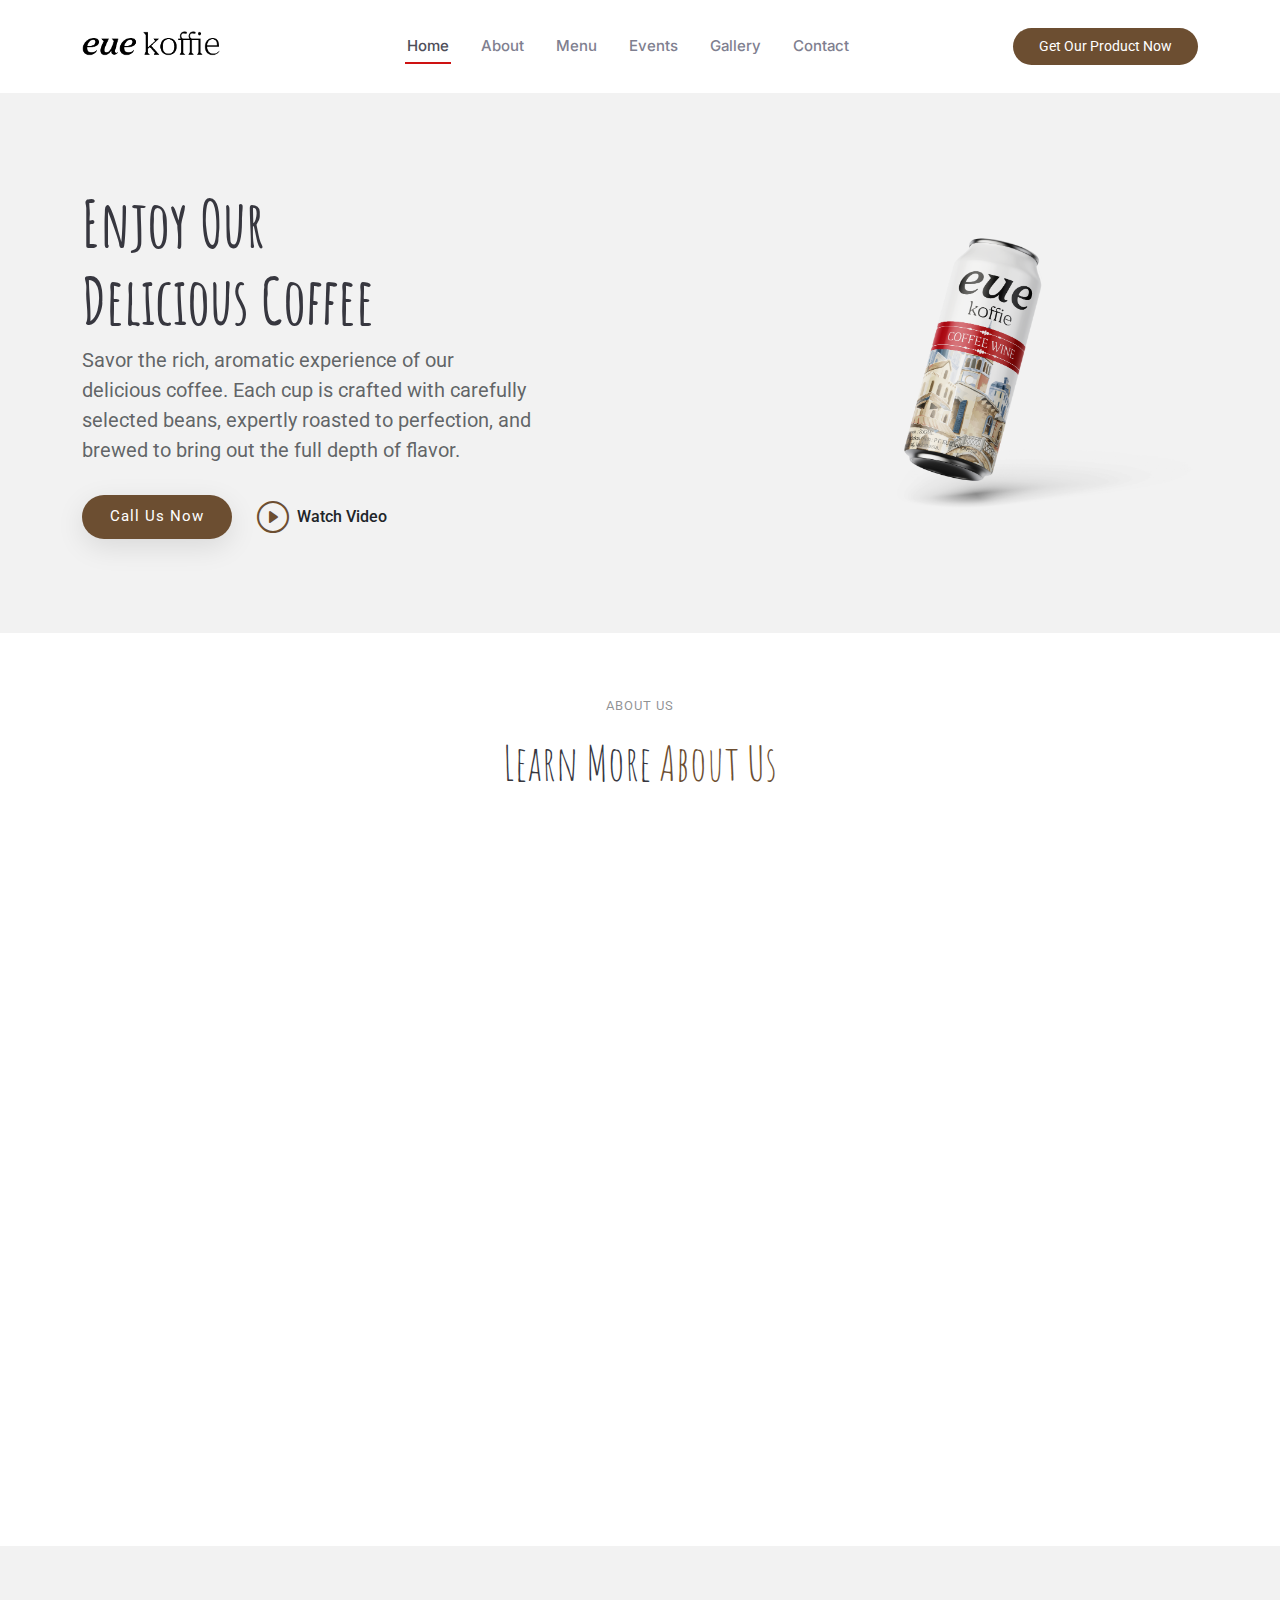
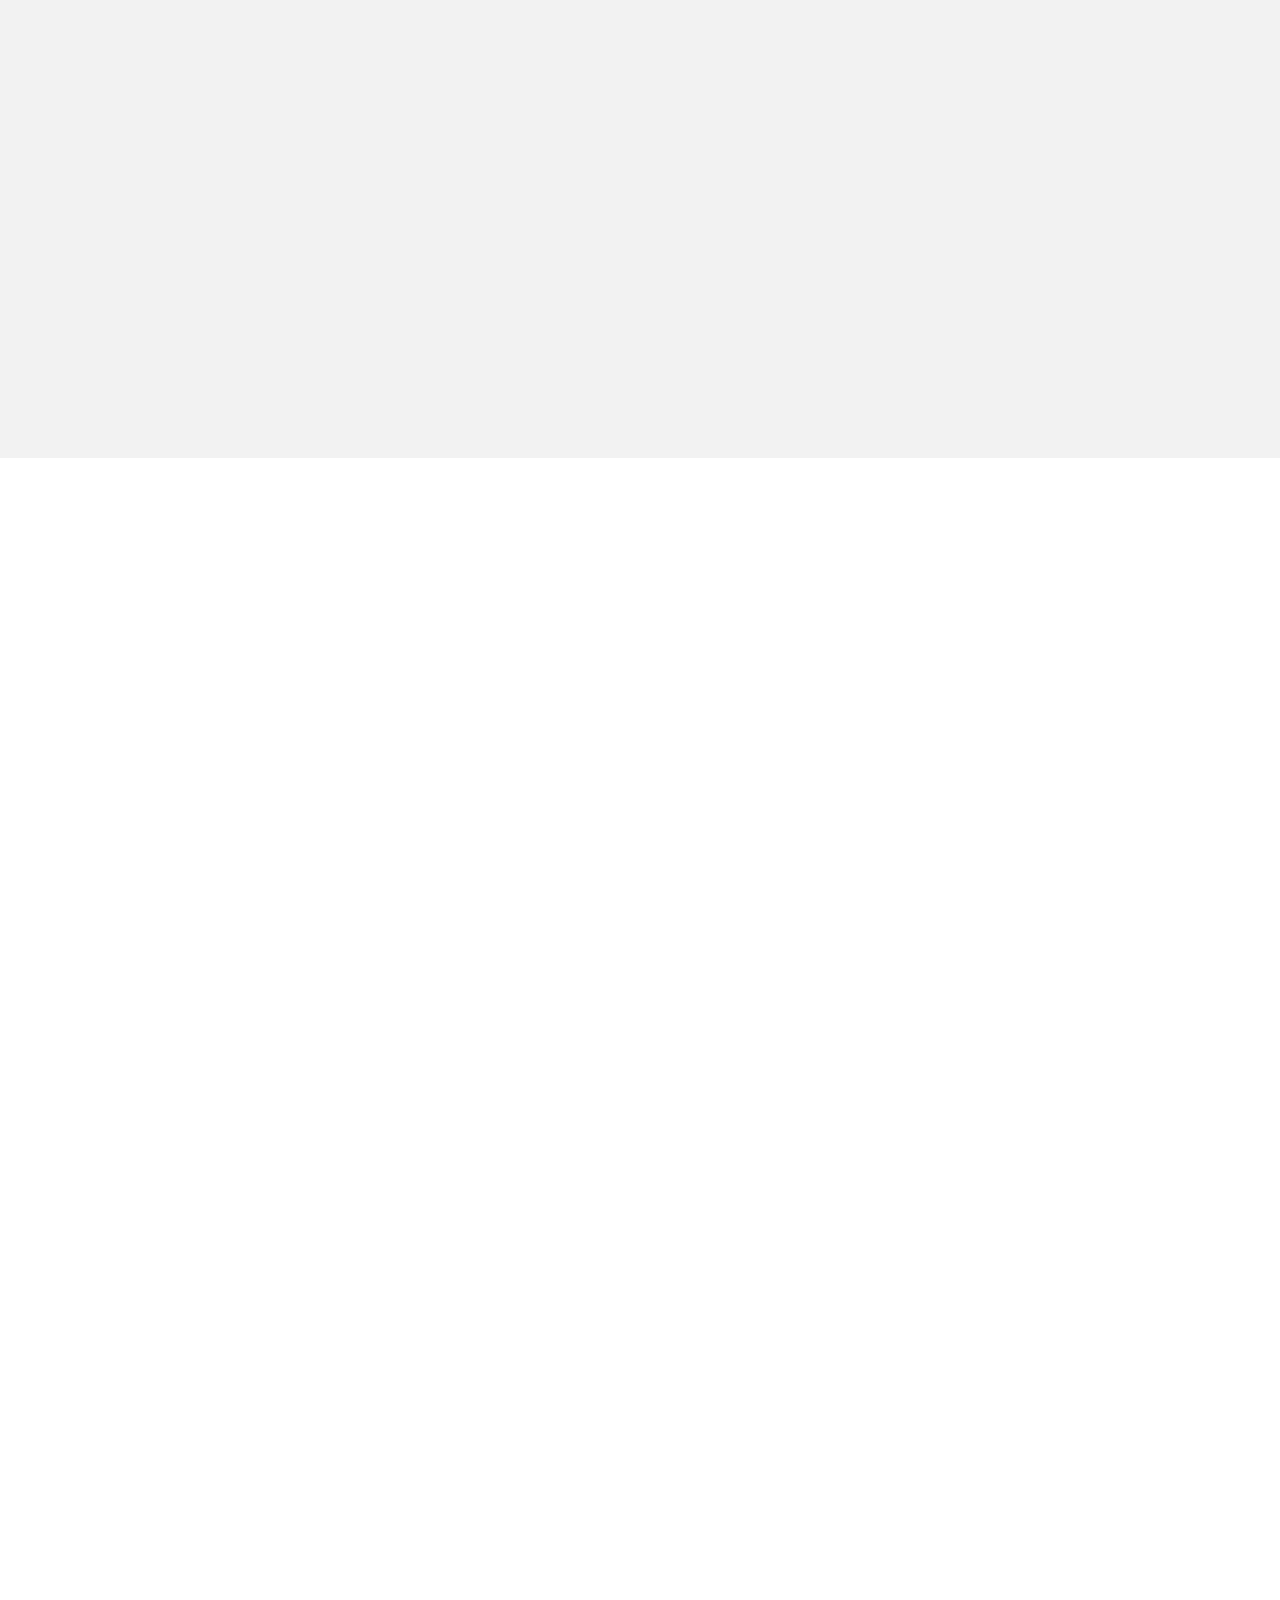
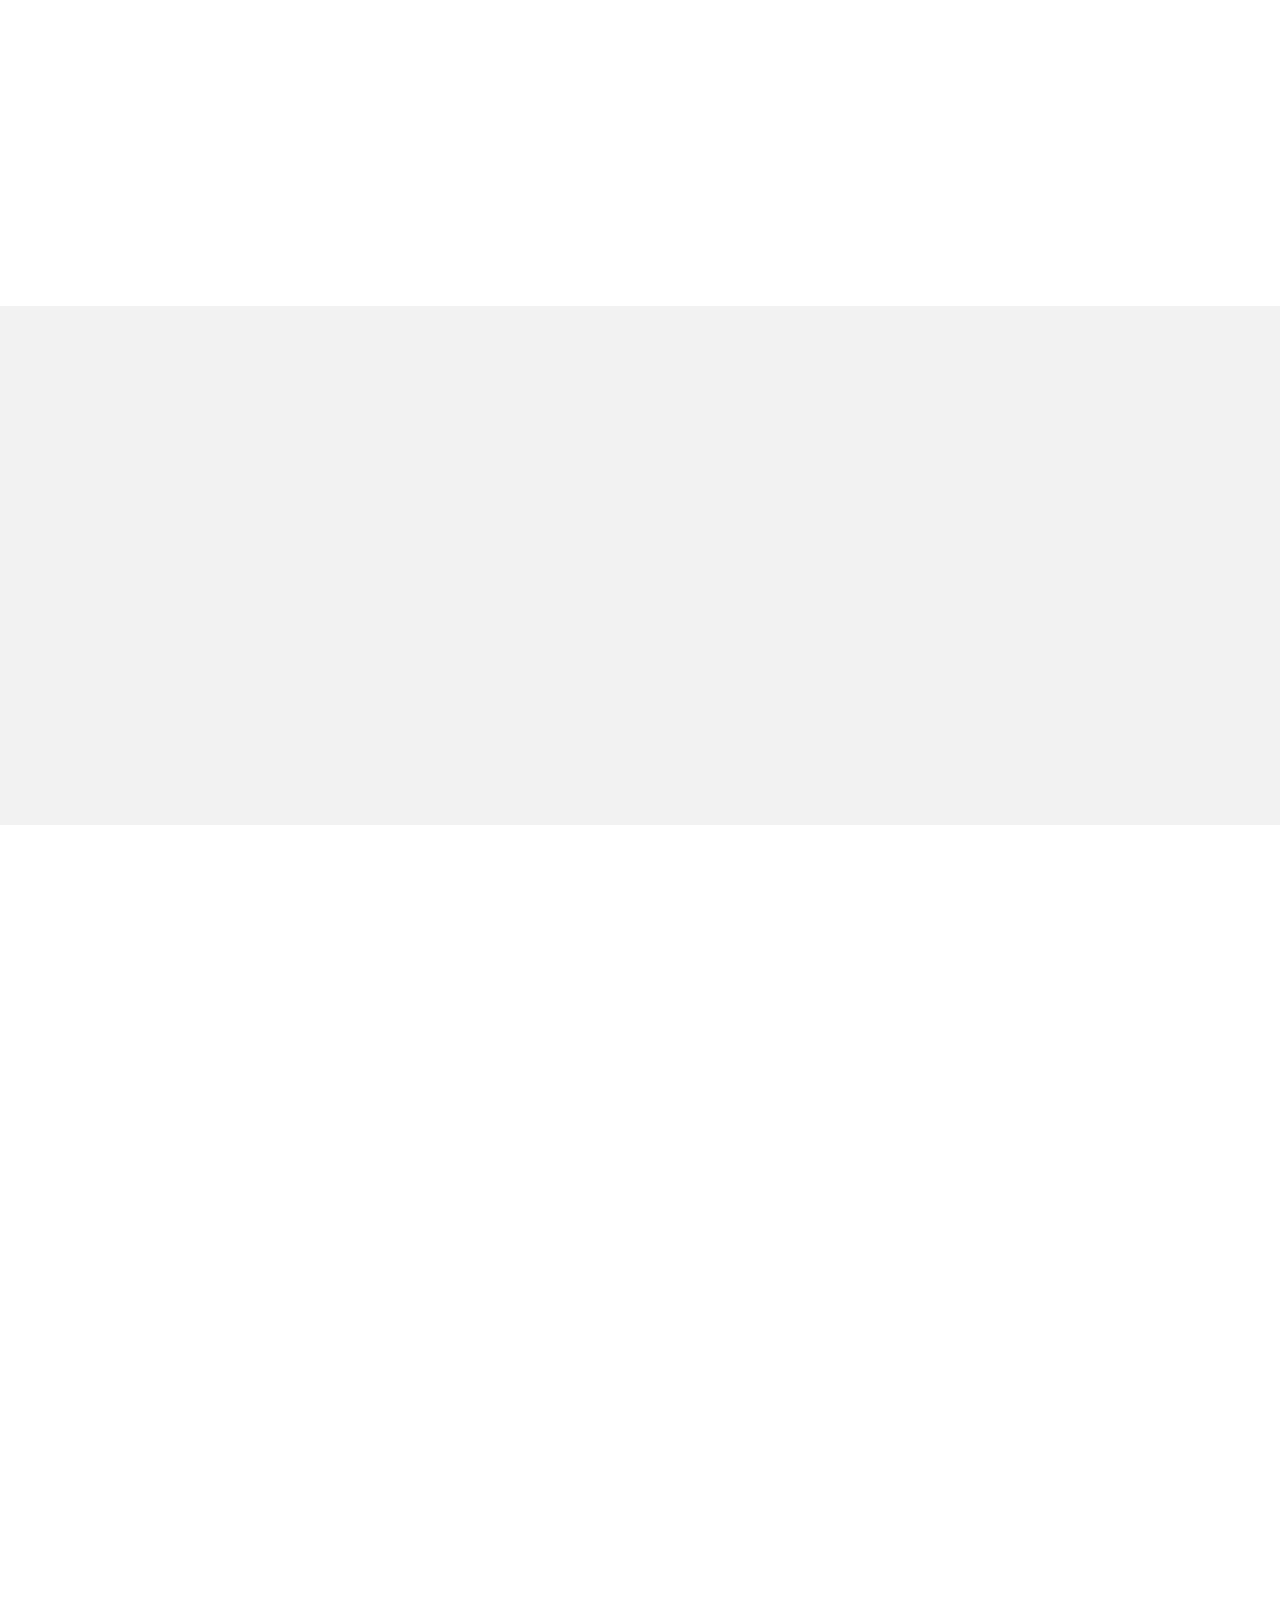
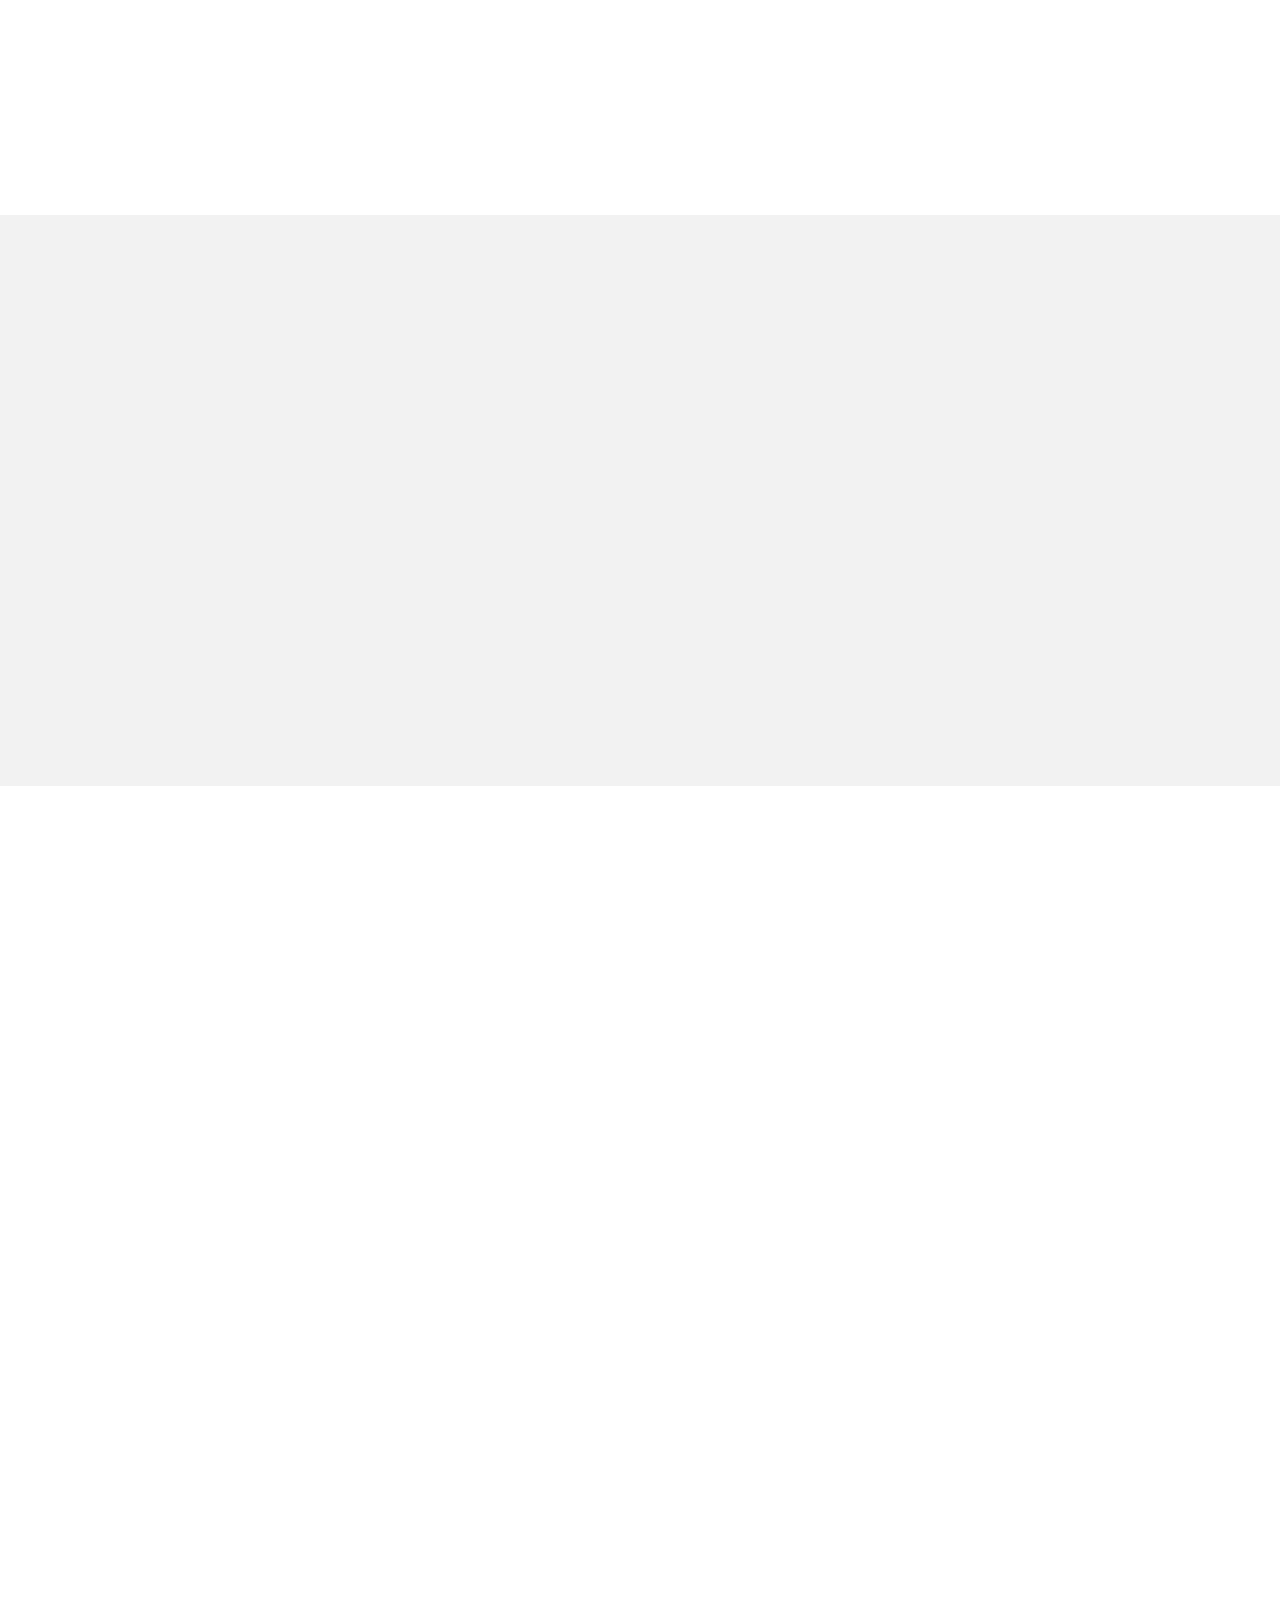
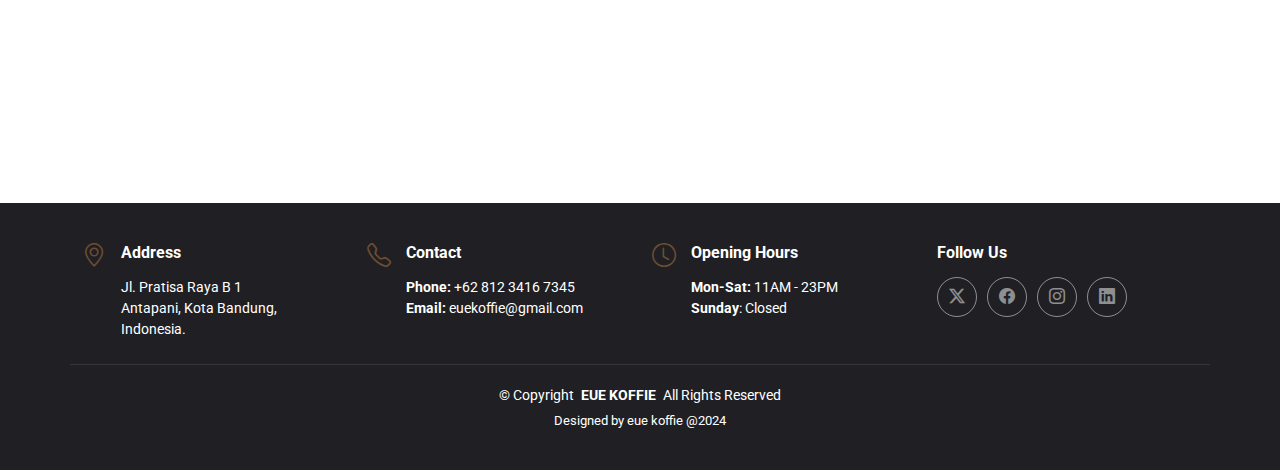
<file: index.html>
<!DOCTYPE html>
<html lang="en">

<head>
  <meta charset="utf-8">
  <meta content="width=device-width, initial-scale=1.0" name="viewport">
  <title>eue koffie web</title>
  <meta name="description" content="">
  <meta name="keywords" content="">

  <!-- Favicons -->
  <link href="assets/img/logo2.png" rel="icon">
  <link href="assets/img/apple-touch-icon.png" rel="apple-touch-icon">

  <!-- Fonts -->
  <link href="https://fonts.googleapis.com" rel="preconnect">
  <link href="https://fonts.gstatic.com" rel="preconnect" crossorigin>
  <link href="https://fonts.googleapis.com/css2?family=Roboto:ital,wght@0,100;0,300;0,400;0,500;0,700;0,900;1,100;1,300;1,400;1,500;1,700;1,900&family=Inter:wght@100;200;300;400;500;600;700;800;900&family=Amatic+SC:wght@400;700&display=swap" rel="stylesheet">

  <!-- Vendor CSS Files -->
  <link href="assets/vendor/bootstrap/css/bootstrap.min.css" rel="stylesheet">
  <link href="assets/vendor/bootstrap-icons/bootstrap-icons.css" rel="stylesheet">
  <link href="assets/vendor/aos/aos.css" rel="stylesheet">
  <link href="assets/vendor/glightbox/css/glightbox.min.css" rel="stylesheet">
  <link href="assets/vendor/swiper/swiper-bundle.min.css" rel="stylesheet">

  <!-- Main CSS File -->
  <link href="assets/css/main.css" rel="stylesheet">
  <link href="assets/img/apple-touch-icon.png" rel="apple-touch-icon">

</head>

<body class="index-page">

  <header id="header" class="header d-flex align-items-center sticky-top">
    <div class="container position-relative d-flex align-items-center justify-content-between">

      <a href="index.html" class="logo d-flex align-items-center me-auto me-xl-0">
        <!-- Uncomment the line below if you also wish to use an image logo -->
        <!-- <img src="assets/img/logo.png" alt=""> -->
       <img src="assets/img/logob.png" alt="Logo">
        <span></span>
      </a>

      <nav id="navmenu" class="navmenu">
        <ul>
          <li><a href="#hero" class="active">Home<br></a></li>
          <li><a href="#about">About</a></li>
          <li><a href="#menu">Menu</a></li>
          <li><a href="#events">Events</a></li>
          <!--<li><a href="#chefs">Our Teams</a></li>-->
          <li><a href="#gallery">Gallery</a></li>
          <!-- <li class="dropdown"><a href="#"><span>Dropdown</span> <i class="bi bi-chevron-down toggle-dropdown"></i></a>
            <ul>
              <li><a href="#">Dropdown 1</a></li>
              <li class="dropdown"><a href="#"><span>Deep Dropdown</span> <i class="bi bi-chevron-down toggle-dropdown"></i></a>
                <ul>
                  <li><a href="#">Deep Dropdown 1</a></li>
                  <li><a href="#">Deep Dropdown 2</a></li>
                  <li><a href="#">Deep Dropdown 3</a></li>
                  <li><a href="#">Deep Dropdown 4</a></li>
                  <li><a href="#">Deep Dropdown 5</a></li>
                </ul>
              </li>
              <li><a href="#">Dropdown 2</a></li>
              <li><a href="#">Dropdown 3</a></li>
              <li><a href="#">Dropdown 4</a></li>
            </ul> 
          </li> -->
          <li><a href="#contact">Contact</a></li>
        </ul> 
        <i class="mobile-nav-toggle d-xl-none bi bi-list"></i>
      </nav>

      <a class="btn-getstarted" href="https://wa.me/+6281234167345">Get Our Product Now</a>

    </div>
  </header>

  <main class="main">

    <!-- Hero Section -->
    <section id="hero" class="hero section light-background">

      <div class="container">
        <div class="row gy-4 justify-content-center justify-content-lg-between">
          <div class="col-lg-5 order-2 order-lg-1 d-flex flex-column justify-content-center">
            <h1 data-aos="fade-up">Enjoy Our<br>Delicious Coffee</h1>
            <p data-aos="fade-up" data-aos-delay="100">Savor the rich, aromatic experience of our delicious coffee. Each cup is crafted with carefully selected beans, expertly roasted to perfection, and brewed to bring out the full depth of flavor.</p>
            <div class="d-flex" data-aos="fade-up" data-aos-delay="200">
              <a href="https://wa.me/+6281234167345" class="btn-get-started">Call Us Now</a>
              <a href="https://www.youtube.com/watch?v=Y7f98aduVJ8" class="glightbox btn-watch-video d-flex align-items-center"><i class="bi bi-play-circle"></i><span>Watch Video</span></a>
            </div>
          </div>
          <div class="col-lg-5 order-1 order-lg-2 hero-img" data-aos="zoom-out">
            <img src="assets/img/hero-img.png" class="img-fluid animated" alt="">
          </div>
        </div>
      </div>

    </section><!-- /Hero Section -->

    <!-- About Section -->
    <section id="about" class="about section">

      <!-- Section Title -->
      <div class="container section-title" data-aos="fade-up">
        <h2>About Us<br></h2>
        <p><span>Learn More</span> <span class="description-title">About Us</span></p>
      </div><!-- End Section Title -->

      <div class="container">

        <div class="row gy-4">
          <div class="col-lg-7" data-aos="fade-up" data-aos-delay="100">
            <img src="assets/img/about.jpg" class="img-fluid mb-4" alt="">
            <div class="book-a-table">
              <h3>Contact Us Now</h3>
              <p>+62 812 3416 7345</p>
            </div>
          </div>
          <div class="col-lg-5" data-aos="fade-up" data-aos-delay="250">
            <div class="content ps-0 ps-lg-5">
              <p class="fst-italic">
                We’re proud to be a part of the Bandung Coffee community and love hosting local events, supporting regional artists, and collaborating with nearby businesses.
              </p>
              
              <p>
                Our expert baristas craft each cup with passion, using only the finest beans sourced from around the world. Whether you’re a fan of bold espressos or smooth lattes, we’ve got something to satisfy every palate.
              </p>

              <div class="position-relative mt-4">
                <img src="assets/img/about-2.jpg" class="img-fluid" alt="">
                <a href="https://www.youtube.com/watch?v=Y7f98aduVJ8" class="glightbox pulsating-play-btn"></a>
              </div>
            </div>
          </div>
        </div>

      </div>

    </section><!-- /About Section -->

    <!-- Why Us Section -->
    <section id="why-us" class="why-us section light-background">

      <div class="container">

        <div class="row gy-4">

           <!----> 
          <div class="col-lg-4" data-aos="fade-up" data-aos-delay="100">
            <div class="why-box">
              <h3>Why Choose eue koffie</h3>
              <p>
                
              </p>
              <div class="text-center">
                <a href="#" class="more-btn"><span>Learn More</span> <i class="bi bi-chevron-right"></i></a>
              </div>
            </div>
          </div><!-- End Why Box -->

          <div class="col-lg-8 d-flex align-items-stretch">
            <div class="row gy-4" data-aos="fade-up" data-aos-delay="200">

              <div class="col-xl-4">
                <div class="icon-box d-flex flex-column justify-content-center align-items-center">
                  <i class="bi bi-star-fill"></i>
                  <h4>Corporis voluptates officia eiusmod</h4>
                  <p>Consequuntur sunt aut quasi enim aliquam quae harum pariatur laboris nisi ut aliquip</p>
                </div>
              </div><!-- End Icon Box -->

              <div class="col-xl-4" data-aos="fade-up" data-aos-delay="300">
                <div class="icon-box d-flex flex-column justify-content-center align-items-center">
                  <i class="bi bi-gem"></i>
                  <h4>Ullamco laboris ladore lore pan</h4>
                  <p>Excepteur sint occaecat cupidatat non proident, sunt in culpa qui officia deserunt</p>
                </div>
              </div><!-- End Icon Box -->

              <div class="col-xl-4" data-aos="fade-up" data-aos-delay="400">
                <div class="icon-box d-flex flex-column justify-content-center align-items-center">
                  <i class="bi bi-inboxes"></i>
                  <h4>Labore consequatur incidid dolore</h4>
                  <p>Aut suscipit aut cum nemo deleniti aut omnis. Doloribus ut maiores omnis facere</p>
                </div>
              </div><!-- End Icon Box -->

            </div>
          </div>

        </div>

      </div>

    </section><!-- /Why Us Section -->

    <!-- Menu Section -->
    <section id="menu" class="menu section">

      <!-- Section Title -->
      <div class="container section-title" data-aos="fade-up">
        <h2>Our Menu</h2>
        <p><span>Check Our</span> <span class="description-title">Menu</span></p>
      </div><!-- End Section Title -->

      <div class="container">

        <ul class="nav nav-tabs d-flex justify-content-center" data-aos="fade-up" data-aos-delay="100">

          <li class="nav-item">
            <a class="nav-link active show" data-bs-toggle="tab" data-bs-target="#menu-starters">
              <h4>Starters</h4>
            </a>
          </li><!-- End tab nav item -->
          
        </ul>

        <div class="tab-content" data-aos="fade-up" data-aos-delay="200">

          <div class="tab-pane fade active show" id="menu-starters">

            <div class="tab-header text-center">
              <p>Menu</p>
              <h3>Artisan Perfection</h3>
            </div>

            <div class="row gy-5">

              <div class="col-lg-4 menu-item">
                <a href="assets/img/menu/CafeLatteVanilla.jpg" class="glightbox"><img src="assets/img/menu/CafeLatteVanilla.jpg" class="menu-img img-fluid" alt=""></a>
                <h4>Cafe Latte Vanilla</h4>
                <p class="ingredients">
                  Not your average milk coffee. This blend is a creamy vanilla flavor and affair—premium beans roasted to perfection, kissed by rich milk, with just the right hint of sweetness. A seductive sip that warms you from the inside out.
                </p>
                <p class="price">
                  IDR 32K
                </p>
              </div><!-- Menu Item -->

              <div class="col-lg-4 menu-item">
                <a href="assets/img/menu/CafeLatteCaramel.jpg" class="glightbox"><img src="assets/img/menu/CafeLatteCaramel.jpg" class="menu-img img-fluid" alt=""></a>
                <h4>Cafe Latte Caramel</h4>
                <p class="ingredients">
                  Not your average milk coffee. This blend is a creamy caramel flavor and affair—premium beans roasted to perfection, kissed by rich milk, with just the right hint of sweetness. A seductive sip that warms you from the inside out.
                </p>
                <p class="price">
                  IDR 32K
                </p>
              </div><!-- Menu Item -->

              <div class="col-lg-4 menu-item">
                <a href="assets/img/menu/CafeLatteButterscotch.jpg" class="glightbox"><img src="assets/img/menu/CafeLatteButterscotch.jpg" class="menu-img img-fluid" alt=""></a>
                <h4>Cafe Latte Butterscotch</h4>
                <p class="ingredients">
                  Not your average milk coffee. This blend is a creamy caramel flavor and affair—premium beans roasted to perfection, kissed by rich milk, with just the right hint of sweetness. A seductive sip that warms you from the inside out.
                </p>
                <p class="price">
                  IDR 32K
                </p>
              </div><!-- Menu Item -->
  
              <div class="col-lg-4 menu-item">
                <a href="assets/img/menu/CafeLatteRum.jpg" class="glightbox"><img src="assets/img/menu/CafeLatteRum.jpg" class="menu-img img-fluid" alt=""></a>
                <h4>Cafe Latte Rum</h4>
                <p class="ingredients">
                  Not your average milk coffee. This blend is a creamy rum flavor and affair—premium beans roasted to perfection, kissed by rich milk, with just the right hint of sweetness. A seductive sip that warms you from the inside out.
                </p>
                <p class="price">
                  IDR 32K
                </p>
              </div><!-- Menu Item -->

              <div class="col-lg-4 menu-item">
                <a href="assets/img/menu/BlackCoffeeBold.jpg" class="glightbox"><img src="assets/img/menu/BlackCoffeeBold.jpg" class="menu-img img-fluid" alt=""></a>
                <h4>Black Coffee Bold</h4>
                <p class="ingredients">
                  For those who mean business. Tripple shots of high-quality espresso, delicately diluted with hot water for that deep, bold taste without the buzz overload. Clean, invigorating, and always ready to fuel your hustle.
                </p>
                <p class="price">
                  IDR 28K
                </p>
              </div><!-- Menu Item -->

              <div class="col-lg-4 menu-item">
                <a href="assets/img/menu/BlackCoffeeLight.jpg" class="glightbox"><img src="assets/img/menu/BlackCoffeeLight.jpg" class="menu-img img-fluid" alt=""></a>
                <h4>Black Coffee Light</h4>
                <p class="ingredients">
                  For those who mean business. One shot of high-quality espresso, delicately diluted with hot water for that deep, bold taste without the buzz overload. Clean, invigorating, and always ready to fuel your hustle.
                </p>
                <p class="price">
                  IDR 28K
                </p>
              </div><!-- Menu Item -->
        
  
              </div>
            </div><!-- End Starter Menu Content Section2 -->

          <div class="tab-pane fade" id="menu-breakfast">

            <div class="tab-header text-center">
              <p>Menu</p>
              <h3>Breakfast</h3>
            </div>

            <div class="row gy-5">

              <div class="col-lg-4 menu-item">
                <a href="assets/img/menu/menu-item-1.png" class="glightbox"><img src="assets/img/menu/menu-item-1.png" class="menu-img img-fluid" alt=""></a>
                <h4>Magnam Tiste</h4>
                <p class="ingredients">
                  Lorem, deren, trataro, filede, nerada
                </p>
                <p class="price">
                  $5.95
                </p>
              </div><!-- Menu Item -->

              <div class="col-lg-4 menu-item">
                <a href="assets/img/menu/menu-item-2.png" class="glightbox"><img src="assets/img/menu/menu-item-2.png" class="menu-img img-fluid" alt=""></a>
                <h4>Aut Luia</h4>
                <p class="ingredients">
                  Lorem, deren, trataro, filede, nerada
                </p>
                <p class="price">
                  $14.95
                </p>
              </div><!-- Menu Item -->

              <div class="col-lg-4 menu-item">
                <a href="assets/img/menu/menu-item-3.png" class="glightbox"><img src="assets/img/menu/menu-item-3.png" class="menu-img img-fluid" alt=""></a>
                <h4>Est Eligendi</h4>
                <p class="ingredients">
                  Lorem, deren, trataro, filede, nerada
                </p>
                <p class="price">
                  $8.95
                </p>
              </div><!-- Menu Item -->

              

              <div class="col-lg-4 menu-item">
                <a href="assets/img/menu/menu-item-4.png" class="glightbox"><img src="assets/img/menu/menu-item-4.png" class="menu-img img-fluid" alt=""></a>
                <h4>Eos Luibusdam</h4>
                <p class="ingredients">
                  Lorem, deren, trataro, filede, nerada
                </p>
                <p class="price">
                  $12.95
                </p>
              </div><!-- Menu Item -->

              <div class="col-lg-4 menu-item">
                <a href="assets/img/menu/menu-item-5.png" class="glightbox"><img src="assets/img/menu/menu-item-5.png" class="menu-img img-fluid" alt=""></a>
                <h4>Eos Luibusdam</h4>
                <p class="ingredients">
                  Lorem, deren, trataro, filede, nerada
                </p>
                <p class="price">
                  $12.95
                </p>
              </div><!-- Menu Item -->

              <div class="col-lg-4 menu-item">
                <a href="assets/img/menu/menu-item-6.png" class="glightbox"><img src="assets/img/menu/menu-item-6.png" class="menu-img img-fluid" alt=""></a>
                <h4>Laboriosam Direva</h4>
                <p class="ingredients">
                  Lorem, deren, trataro, filede, nerada
                </p>
                <p class="price">
                  $9.95
                </p>
              </div><!-- Menu Item -->

            </div>
          </div><!-- End Breakfast Menu Content -->

          <div class="tab-pane fade" id="menu-lunch">

            <div class="tab-header text-center">
              <p>Menu</p>
              <h3>Lunch</h3>
            </div>

            <div class="row gy-5">

              <div class="col-lg-4 menu-item">
                <a href="assets/img/menu/menu-item-1.png" class="glightbox"><img src="assets/img/menu/menu-item-1.png" class="menu-img img-fluid" alt=""></a>
                <h4>Magnam Tiste</h4>
                <p class="ingredients">
                  Lorem, deren, trataro, filede, nerada
                </p>
                <p class="price">
                  $5.95
                </p>
              </div><!-- Menu Item -->

              <div class="col-lg-4 menu-item">
                <a href="assets/img/menu/menu-item-2.png" class="glightbox"><img src="assets/img/menu/menu-item-2.png" class="menu-img img-fluid" alt=""></a>
                <h4>Aut Luia</h4>
                <p class="ingredients">
                  Lorem, deren, trataro, filede, nerada
                </p>
                <p class="price">
                  $14.95
                </p>
              </div><!-- Menu Item -->

              <div class="col-lg-4 menu-item">
                <a href="assets/img/menu/menu-item-3.png" class="glightbox"><img src="assets/img/menu/menu-item-3.png" class="menu-img img-fluid" alt=""></a>
                <h4>Est Eligendi</h4>
                <p class="ingredients">
                  Lorem, deren, trataro, filede, nerada
                </p>
                <p class="price">
                  $8.95
                </p>
              </div><!-- Menu Item -->

              <div class="col-lg-4 menu-item">
                <a href="assets/img/menu/menu-item-4.png" class="glightbox"><img src="assets/img/menu/menu-item-4.png" class="menu-img img-fluid" alt=""></a>
                <h4>Eos Luibusdam</h4>
                <p class="ingredients">
                  Lorem, deren, trataro, filede, nerada
                </p>
                <p class="price">
                  $12.95
                </p>
              </div><!-- Menu Item -->

              <div class="col-lg-4 menu-item">
                <a href="assets/img/menu/menu-item-5.png" class="glightbox"><img src="assets/img/menu/menu-item-5.png" class="menu-img img-fluid" alt=""></a>
                <h4>Eos Luibusdam</h4>
                <p class="ingredients">
                  Lorem, deren, trataro, filede, nerada
                </p>
                <p class="price">
                  $12.95
                </p>
              </div><!-- Menu Item -->

              <div class="col-lg-4 menu-item">
                <a href="assets/img/menu/menu-item-6.png" class="glightbox"><img src="assets/img/menu/menu-item-6.png" class="menu-img img-fluid" alt=""></a>
                <h4>Laboriosam Direva</h4>
                <p class="ingredients">
                  Lorem, deren, trataro, filede, nerada
                </p>
                <p class="price">
                  $9.95
                </p>
              </div><!-- Menu Item -->

            </div>
          </div><!-- End Lunch Menu Content -->

          <div class="tab-pane fade" id="menu-dinner">

            <div class="tab-header text-center">
              <p>Menu</p>
              <h3>Dinner</h3>
            </div>

            <div class="row gy-5">

              <div class="col-lg-4 menu-item">
                <a href="assets/img/menu/menu-item-1.png" class="glightbox"><img src="assets/img/menu/menu-item-1.png" class="menu-img img-fluid" alt=""></a>
                <h4>Magnam Tiste</h4>
                <p class="ingredients">
                  Lorem, deren, trataro, filede, nerada
                </p>
                <p class="price">
                  $5.95
                </p>
              </div><!-- Menu Item -->

              <div class="col-lg-4 menu-item">
                <a href="assets/img/menu/menu-item-2.png" class="glightbox"><img src="assets/img/menu/menu-item-2.png" class="menu-img img-fluid" alt=""></a>
                <h4>Aut Luia</h4>
                <p class="ingredients">
                  Lorem, deren, trataro, filede, nerada
                </p>
                <p class="price">
                  $14.95
                </p>
              </div><!-- Menu Item -->

              <div class="col-lg-4 menu-item">
                <a href="assets/img/menu/menu-item-3.png" class="glightbox"><img src="assets/img/menu/menu-item-3.png" class="menu-img img-fluid" alt=""></a>
                <h4>Est Eligendi</h4>
                <p class="ingredients">
                  Lorem, deren, trataro, filede, nerada
                </p>
                <p class="price">
                  $8.95
                </p>
              </div><!-- Menu Item -->

              <div class="col-lg-4 menu-item">
                <a href="assets/img/menu/menu-item-4.png" class="glightbox"><img src="assets/img/menu/menu-item-4.png" class="menu-img img-fluid" alt=""></a>
                <h4>Eos Luibusdam</h4>
                <p class="ingredients">
                  Lorem, deren, trataro, filede, nerada
                </p>
                <p class="price">
                  $12.95
                </p>
              </div><!-- Menu Item -->

              <div class="col-lg-4 menu-item">
                <a href="assets/img/menu/menu-item-5.png" class="glightbox"><img src="assets/img/menu/menu-item-5.png" class="menu-img img-fluid" alt=""></a>
                <h4>Eos Luibusdam</h4>
                <p class="ingredients">
                  Lorem, deren, trataro, filede, nerada
                </p>
                <p class="price">
                  $12.95
                </p>
              </div><!-- Menu Item -->

              <div class="col-lg-4 menu-item">
                <a href="assets/img/menu/menu-item-6.png" class="glightbox"><img src="assets/img/menu/menu-item-6.png" class="menu-img img-fluid" alt=""></a>
                <h4>Laboriosam Direva</h4>
                <p class="ingredients">
                  Lorem, deren, trataro, filede, nerada
                </p>
                <p class="price">
                  $9.95
                </p>
              </div><!-- Menu Item -->

            </div>
          </div><!-- End Dinner Menu Content -->

        </div>

      </div>

    </section><!-- /Menu Section -->

    <!-- Testimonials Section -->
    <section id="testimonials" class="testimonials section light-background">

      <!-- Section Title -->
      <div class="container section-title" data-aos="fade-up">
        <h2>TESTIMONIALS</h2>
        <p>What Are They <span class="description-title">Saying About Us</span></p>
      </div><!-- End Section Title -->

      <div class="container" data-aos="fade-up" data-aos-delay="100">

        <div class="swiper init-swiper">
          <script type="application/json" class="swiper-config">
            {
              "loop": true,
              "speed": 600,
              "autoplay": {
                "delay": 5000
              },
              "slidesPerView": "auto",
              "pagination": {
                "el": ".swiper-pagination",
                "type": "bullets",
                "clickable": true
              }
            }
          </script>
          <div class="swiper-wrapper">

            <div class="swiper-slide">
              <div class="testimonial-item">
                <div class="row gy-4 justify-content-center">
                  <div class="col-lg-6">
                    <div class="testimonial-content">
                      <p>
                        <i class="bi bi-quote quote-icon-left"></i>
                        <span>Proin iaculis purus consequat sem cure digni ssim donec porttitora entum suscipit rhoncus. Accusantium quam, ultricies eget id, aliquam eget nibh et. Maecen aliquam, risus at semper.</span>
                        <i class="bi bi-quote quote-icon-right"></i>
                      </p>
                      <h3>Saul Goodman</h3>
                      <h4>Ceo &amp; Founder</h4>
                      <div class="stars">
                        <i class="bi bi-star-fill"></i><i class="bi bi-star-fill"></i><i class="bi bi-star-fill"></i><i class="bi bi-star-fill"></i><i class="bi bi-star-fill"></i>
                      </div>
                    </div>
                  </div>
                  <div class="col-lg-2 text-center">
                    <img src="assets/img/testimonials/testimonials-1.jpg" class="img-fluid testimonial-img" alt="">
                  </div>
                </div>
              </div>
            </div><!-- End testimonial item -->

            <div class="swiper-slide">
              <div class="testimonial-item">
                <div class="row gy-4 justify-content-center">
                  <div class="col-lg-6">
                    <div class="testimonial-content">
                      <p>
                        <i class="bi bi-quote quote-icon-left"></i>
                        <span>Export tempor illum tamen malis malis eram quae irure esse labore quem cillum quid cillum eram malis quorum velit fore eram velit sunt aliqua noster fugiat irure amet legam anim culpa.</span>
                        <i class="bi bi-quote quote-icon-right"></i>
                      </p>
                      <h3>Sara Wilsson</h3>
                      <h4>Designer</h4>
                      <div class="stars">
                        <i class="bi bi-star-fill"></i><i class="bi bi-star-fill"></i><i class="bi bi-star-fill"></i><i class="bi bi-star-fill"></i><i class="bi bi-star-fill"></i>
                      </div>
                    </div>
                  </div>
                  <div class="col-lg-2 text-center">
                    <img src="assets/img/testimonials/testimonials-2.jpg" class="img-fluid testimonial-img" alt="">
                  </div>
                </div>
              </div>
            </div><!-- End testimonial item -->

            <div class="swiper-slide">
              <div class="testimonial-item">
                <div class="row gy-4 justify-content-center">
                  <div class="col-lg-6">
                    <div class="testimonial-content">
                      <p>
                        <i class="bi bi-quote quote-icon-left"></i>
                        <span>Enim nisi quem export duis labore cillum quae magna enim sint quorum nulla quem veniam duis minim tempor labore quem eram duis noster aute amet eram fore quis sint minim.</span>
                        <i class="bi bi-quote quote-icon-right"></i>
                      </p>
                      <h3>Jena Karlis</h3>
                      <h4>Store Owner</h4>
                      <div class="stars">
                        <i class="bi bi-star-fill"></i><i class="bi bi-star-fill"></i><i class="bi bi-star-fill"></i><i class="bi bi-star-fill"></i><i class="bi bi-star-fill"></i>
                      </div>
                    </div>
                  </div>
                  <div class="col-lg-2 text-center">
                    <img src="assets/img/testimonials/testimonials-3.jpg" class="img-fluid testimonial-img" alt="">
                  </div>
                </div>
              </div>
            </div><!-- End testimonial item -->

            <div class="swiper-slide">
              <div class="testimonial-item">
                <div class="row gy-4 justify-content-center">
                  <div class="col-lg-6">
                    <div class="testimonial-content">
                      <p>
                        <i class="bi bi-quote quote-icon-left"></i>
                        <span>Fugiat enim eram quae cillum dolore dolor amet nulla culpa multos export minim fugiat minim velit minim dolor enim duis veniam ipsum anim magna sunt elit fore quem dolore labore illum veniam.</span>
                        <i class="bi bi-quote quote-icon-right"></i>
                      </p>
                      <h3>John Larson</h3>
                      <h4>Entrepreneur</h4>
                      <div class="stars">
                        <i class="bi bi-star-fill"></i><i class="bi bi-star-fill"></i><i class="bi bi-star-fill"></i><i class="bi bi-star-fill"></i><i class="bi bi-star-fill"></i>
                      </div>
                    </div>
                  </div>
                  <div class="col-lg-2 text-center">
                    <img src="assets/img/testimonials/testimonials-4.jpg" class="img-fluid testimonial-img" alt="">
                  </div>
                </div>
              </div>
            </div><!-- End testimonial item -->

          </div>
          <div class="swiper-pagination"></div>
        </div>

      </div>

    </section><!-- /Testimonials Section -->

    <!-- Events Section -->
    <section id="events" class="events section">

      <div class="container-fluid" data-aos="fade-up" data-aos-delay="100">

        <div class="swiper init-swiper">
          <script type="application/json" class="swiper-config">
            {
              "loop": true,
              "speed": 600,
              "autoplay": {
                "delay": 5000
              },
              "slidesPerView": "auto",
              "pagination": {
                "el": ".swiper-pagination",
                "type": "bullets",
                "clickable": true
              },
              "breakpoints": {
                "320": {
                  "slidesPerView": 1,
                  "spaceBetween": 40
                },
                "1200": {
                  "slidesPerView": 3,
                  "spaceBetween": 1
                }
              }
            }
          </script>
          <div class="swiper-wrapper">

            <div class="swiper-slide event-item d-flex flex-column justify-content-end" style="background-image: url(assets/img/events-1.jpg)">
              <h3>Custom Parties</h3>
              <div class="price align-self-start">$99</div>
              <p class="description">
                Quo corporis voluptas ea ad. Consectetur inventore sapiente ipsum voluptas eos omnis facere. Enim facilis veritatis id est rem repudiandae nulla expedita quas.
              </p>
            </div><!-- End Event item -->

            <div class="swiper-slide event-item d-flex flex-column justify-content-end" style="background-image: url(assets/img/events-2.jpg)">
              <h3>Private Parties</h3>
              <div class="price align-self-start">$289</div>
              <p class="description">
                In delectus sint qui et enim. Et ab repudiandae inventore quaerat doloribus. Facere nemo vero est ut dolores ea assumenda et. Delectus saepe accusamus aspernatur.
              </p>
            </div><!-- End Event item -->

            <div class="swiper-slide event-item d-flex flex-column justify-content-end" style="background-image: url(assets/img/events-3.jpg)">
              <h3>Birthday Parties</h3>
              <div class="price align-self-start">$499</div>
              <p class="description">
                Laborum aperiam atque omnis minus omnis est qui assumenda quos. Quis id sit quibusdam. Esse quisquam ducimus officia ipsum ut quibusdam maxime. Non enim perspiciatis.
              </p>
            </div><!-- End Event item -->

            <div class="swiper-slide event-item d-flex flex-column justify-content-end" style="background-image: url(assets/img/events-4.jpg)">
              <h3>Wedding Parties</h3>
              <div class="price align-self-start">$899</div>
              <p class="description">
                Laborum aperiam atque omnis minus omnis est qui assumenda quos. Quis id sit quibusdam. Esse quisquam ducimus officia ipsum ut quibusdam maxime. Non enim perspiciatis.
              </p>
            </div><!-- End Event item -->

          </div>
          <div class="swiper-pagination"></div>
        </div>

      </div>

    </section><!-- /Events Section -->

  
                                    
        </div>

      </div>

    </section><!-- /Chefs Section -->
    
    <!-- Book A Table Section -->
    <section id="book-a-table" class="book-a-table section">

      <!-- Section Title -->
      <div class="container section-title" data-aos="fade-up">
        <h2>Let Us Know</h2>
        <p><span>Choose Your</span> <span class="description-title">Coffee<br></span></p>
      </div><!-- End Section Title -->

      

    <!-- Gallery Section -->
    <section id="gallery" class="gallery section light-background">

      <!-- Section Title -->
      <div class="container section-title" data-aos="fade-up">
        <h2>Gallery</h2>
        <p><span>Check</span> <span class="description-title">Our Gallery</span></p>
      </div><!-- End Section Title -->

      <div class="container" data-aos="fade-up" data-aos-delay="100">

        <div class="swiper init-swiper">
          <script type="application/json" class="swiper-config">
            {
              "loop": true,
              "speed": 600,
              "autoplay": {
                "delay": 5000
              },
              "slidesPerView": "auto",
              "centeredSlides": true,
              "pagination": {
                "el": ".swiper-pagination",
                "type": "bullets",
                "clickable": true
              },
              "breakpoints": {
                "320": {
                  "slidesPerView": 1,
                  "spaceBetween": 0
                },
                "768": {
                  "slidesPerView": 3,
                  "spaceBetween": 20
                },
                "1200": {
                  "slidesPerView": 5,
                  "spaceBetween": 20
                }
              }
            }
          </script>
          <div class="swiper-wrapper align-items-center">
            <div class="swiper-slide"><a class="glightbox" data-gallery="images-gallery" href="assets/img/gallery/gallery-1.jpg"><img src="assets/img/gallery/gallery-1.jpg" class="img-fluid" alt=""></a></div>
            <div class="swiper-slide"><a class="glightbox" data-gallery="images-gallery" href="assets/img/gallery/gallery-2.jpg"><img src="assets/img/gallery/gallery-2.jpg" class="img-fluid" alt=""></a></div>
            <div class="swiper-slide"><a class="glightbox" data-gallery="images-gallery" href="assets/img/gallery/gallery-3.jpg"><img src="assets/img/gallery/gallery-3.jpg" class="img-fluid" alt=""></a></div>
            <div class="swiper-slide"><a class="glightbox" data-gallery="images-gallery" href="assets/img/gallery/gallery-4.jpg"><img src="assets/img/gallery/gallery-4.jpg" class="img-fluid" alt=""></a></div>
            <div class="swiper-slide"><a class="glightbox" data-gallery="images-gallery" href="assets/img/gallery/gallery-5.jpg"><img src="assets/img/gallery/gallery-5.jpg" class="img-fluid" alt=""></a></div>
            <div class="swiper-slide"><a class="glightbox" data-gallery="images-gallery" href="assets/img/gallery/gallery-6.jpg"><img src="assets/img/gallery/gallery-6.jpg" class="img-fluid" alt=""></a></div>
            <div class="swiper-slide"><a class="glightbox" data-gallery="images-gallery" href="assets/img/gallery/gallery-7.jpg"><img src="assets/img/gallery/gallery-7.jpg" class="img-fluid" alt=""></a></div>
            <div class="swiper-slide"><a class="glightbox" data-gallery="images-gallery" href="assets/img/gallery/gallery-8.jpg"><img src="assets/img/gallery/gallery-8.jpg" class="img-fluid" alt=""></a></div>
          </div>
          <div class="swiper-pagination"></div>
        </div>

      </div>

    </section><!-- /Gallery Section -->

    <!-- Contact Section -->
    <section id="contact" class="contact section">

      <!-- Section Title -->
      <div class="container section-title" data-aos="fade-up">
        <h2>Contact</h2>
        <p><span>Need Help?</span> <span class="description-title">Contact Us</span></p>
      </div><!-- End Section Title -->

      <div class="container" data-aos="fade-up" data-aos-delay="100">

        <div class="mb-5">
          <iframe style="width: 100%; height: 400px;" src="https://www.google.com/maps/embed?pb=!1m18!1m12!1m3!1d3960.7144763031656!2d107.6580402750554!3d-6.924694193075051!2m3!1f0!2f0!3f0!3m2!1i1024!2i768!4f13.1!3m3!1m2!1s0x2e68e7fda35d00c5%3A0xe933a948e95b0df8!2sJl.%20Pratista%20Raya%20No.1B%2C%20Antapani%20Kidul%2C%20Kec.%20Antapani%2C%20Kota%20Bandung%2C%20Jawa%20Barat%2040291!5e0!3m2!1sen!2sid!4v1726110444664!5m2!1sen!2sid" frameborder="0" allowfullscreen=""></iframe>
        </div><!-- End Google Maps -->

        <div class="row gy-4">

          <div class="col-md-6">
            <div class="info-item d-flex align-items-center" data-aos="fade-up" data-aos-delay="200">
              <i class="icon bi bi-geo-alt flex-shrink-0"></i>
              <div>
                <h3>Address</h3>
                <p>Jl. Pratisa Raya B 1, Antapani, Kota Bandung, Indonesia.</p>
              </div>
            </div>
          </div><!-- End Info Item -->

          <div class="col-md-6">
            <div class="info-item d-flex align-items-center" data-aos="fade-up" data-aos-delay="300">
              <i class="icon bi bi-telephone flex-shrink-0"></i>
              <div>
                <h3>Call Us</h3>
                <p>+62 812-3416-7345</p>
              </div>
            </div>
          </div><!-- End Info Item -->

          <div class="col-md-6">
            <div class="info-item d-flex align-items-center" data-aos="fade-up" data-aos-delay="400">
              <i class="icon bi bi-envelope flex-shrink-0"></i>
              <div>
                <h3>Email Us</h3>
                <p>koffieeue@gmail.com</p>
              </div>
            </div>
          </div><!-- End Info Item -->

          <div class="col-md-6">
            <div class="info-item d-flex align-items-center" data-aos="fade-up" data-aos-delay="500">
              <i class="icon bi bi-clock flex-shrink-0"></i>
              <div>
                <h3>Opening Hours<br></h3>
                <p><strong>Mon-Sat:</strong> 09AM - 09PM; <strong>Sunday:</strong> 09AM - 09PM</p>
              </div>
            </div>
          </div><!-- End Info Item -->

        </div>

         <!--

        <form action="forms/contact.php" method="post" class="php-email-form" data-aos="fade-up" data-aos-delay="600">
          <div class="row gy-4">

            <div class="col-md-6">
              <input type="text" name="name" class="form-control" placeholder="Your Name" required="">
            </div>

            <div class="col-md-6 ">
              <input type="email" class="form-control" name="email" placeholder="Your Email" required="">
            </div>

            <div class="col-md-12">
              <input type="text" class="form-control" name="subject" placeholder="Subject" required="">
            </div>

            <div class="col-md-12">
              <textarea class="form-control" name="message" rows="6" placeholder="Message" required=""></textarea>
            </div>

            <div class="col-md-12 text-center">
              <div class="loading">Loading</div>
              <div class="error-message"></div>
              <div class="sent-message">Your message has been sent. Thank you!</div>

              <button type="submit">Send Message</button>
            </div>

          </div>

          --> 
        </form><!-- End Contact Form -->

      </div>

    </section><!-- /Contact Section -->

  </main>

  <footer id="footer" class="footer dark-background">

    <div class="container">
      <div class="row gy-3">
        <div class="col-lg-3 col-md-6 d-flex">
          <i class="bi bi-geo-alt icon"></i>
          <div class="address">
            <h4>Address</h4>
            <p>Jl. Pratisa Raya B 1</p>
            <p>Antapani, Kota Bandung, Indonesia.</p>
            <p></p>
          </div>

        </div>

        <div class="col-lg-3 col-md-6 d-flex">
          <i class="bi bi-telephone icon"></i>
          <div>
            <h4>Contact</h4>
            <p>
              <strong>Phone:</strong> <span>+62 812 3416 7345</span><br>
              <strong>Email:</strong> <span>euekoffie@gmail.com</span><br>
            </p>
          </div>
        </div>

        <div class="col-lg-3 col-md-6 d-flex">
          <i class="bi bi-clock icon"></i>
          <div>
            <h4>Opening Hours</h4>
            <p>
              <strong>Mon-Sat:</strong> <span>11AM - 23PM</span><br>
              <strong>Sunday</strong>: <span>Closed</span>
            </p>
          </div>
        </div>

        <div class="col-lg-3 col-md-6">
          <h4>Follow Us</h4>
          <div class="social-links d-flex">
            <a href="#" class="twitter"><i class="bi bi-twitter-x"></i></a>
            <a href="#" class="facebook"><i class="bi bi-facebook"></i></a>
            <a href="#" class="instagram"><i class="bi bi-instagram"></i></a>
            <a href="#" class="linkedin"><i class="bi bi-linkedin"></i></a>
          </div>
        </div>

      </div>
    </div>

    <div class="container copyright text-center mt-4">
      <p>© <span>Copyright</span> <strong class="px-1 sitename">EUE KOFFIE</strong> <span>All Rights Reserved</span></p>
      <div class="credits">
        <!-- All the links in the footer should remain intact. -->
        <!-- You can delete the links only if you've purchased the pro version. -->
        <!-- Licensing information: https://bootstrapmade.com/license/ -->
        <!-- Purchase the pro version with working PHP/AJAX contact form: [buy-url] -->
        Designed by eue koffie @2024</a>
      </div>
    </div>

  </footer>

  <!-- Scroll Top -->
  <a href="#" id="scroll-top" class="scroll-top d-flex align-items-center justify-content-center"><i class="bi bi-arrow-up-short"></i></a>

  <!-- Preloader -->
  <div id="preloader"></div>

  <!-- Vendor JS Files -->
  <script src="assets/vendor/bootstrap/js/bootstrap.bundle.min.js"></script>
  <script src="assets/vendor/php-email-form/validate.js"></script>
  <script src="assets/vendor/aos/aos.js"></script>
  <script src="assets/vendor/glightbox/js/glightbox.min.js"></script>
  <script src="assets/vendor/purecounter/purecounter_vanilla.js"></script>
  <script src="assets/vendor/swiper/swiper-bundle.min.js"></script>

  <!-- Main JS File -->
  <script src="assets/js/main.js"></script>

</body>

</html>
</file>
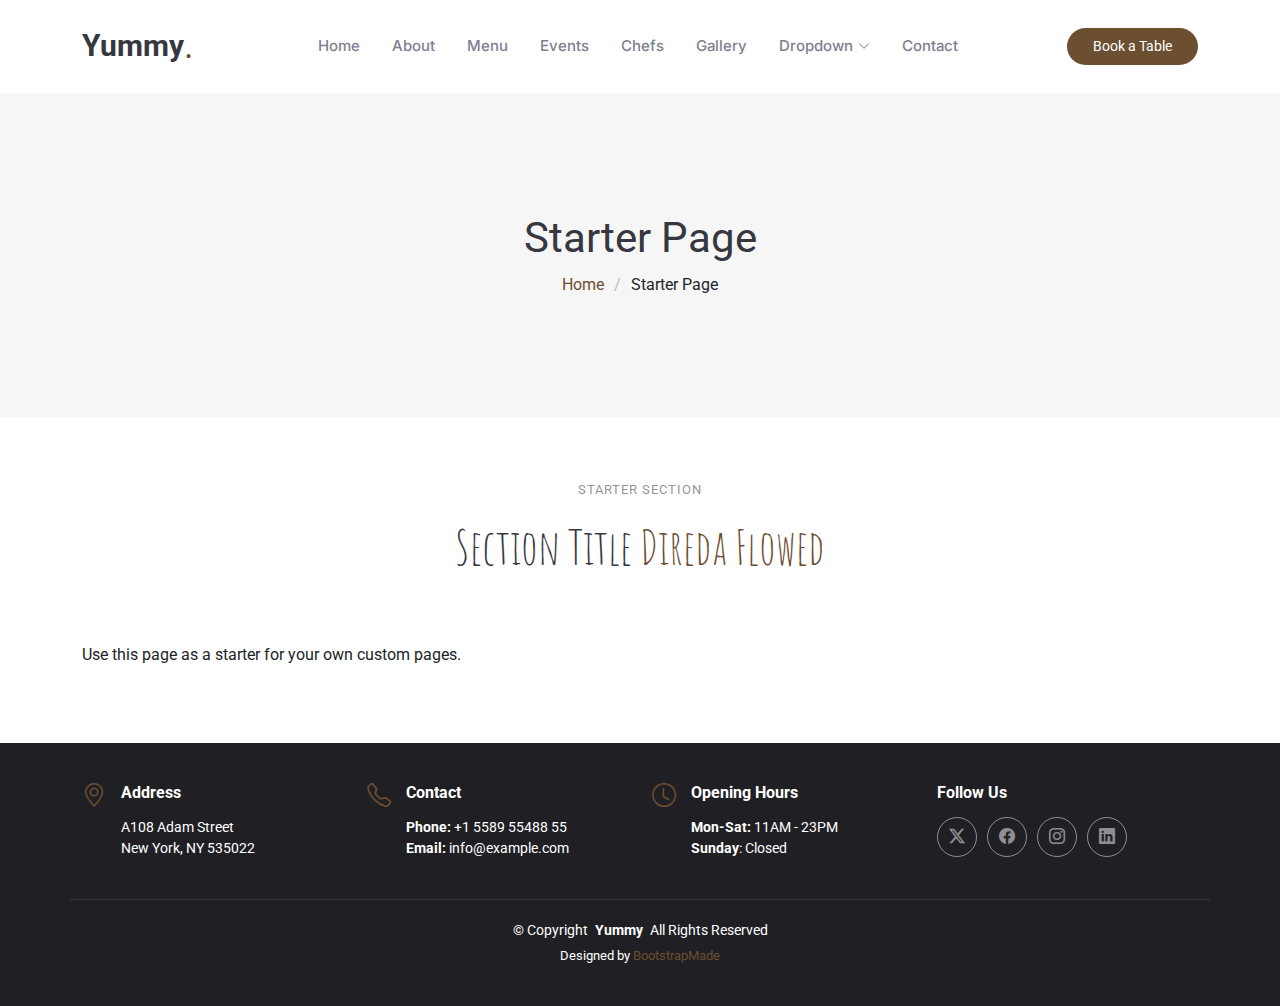
<file: starter-page.html>
<!DOCTYPE html>
<html lang="en">

<head>
  <meta charset="utf-8">
  <meta content="width=device-width, initial-scale=1.0" name="viewport">
  <title>Starter Page - Yummy Bootstrap Template</title>
  <meta name="description" content="">
  <meta name="keywords" content="">

  <!-- Favicons -->
  <link href="assets/img/favicon.png" rel="icon">
  <link href="assets/img/apple-touch-icon.png" rel="apple-touch-icon">

  <!-- Fonts -->
  <link href="https://fonts.googleapis.com" rel="preconnect">
  <link href="https://fonts.gstatic.com" rel="preconnect" crossorigin>
  <link href="https://fonts.googleapis.com/css2?family=Roboto:ital,wght@0,100;0,300;0,400;0,500;0,700;0,900;1,100;1,300;1,400;1,500;1,700;1,900&family=Inter:wght@100;200;300;400;500;600;700;800;900&family=Amatic+SC:wght@400;700&display=swap" rel="stylesheet">

  <!-- Vendor CSS Files -->
  <link href="assets/vendor/bootstrap/css/bootstrap.min.css" rel="stylesheet">
  <link href="assets/vendor/bootstrap-icons/bootstrap-icons.css" rel="stylesheet">
  <link href="assets/vendor/aos/aos.css" rel="stylesheet">
  <link href="assets/vendor/glightbox/css/glightbox.min.css" rel="stylesheet">
  <link href="assets/vendor/swiper/swiper-bundle.min.css" rel="stylesheet">

  <!-- Main CSS File -->
  <link href="assets/css/main.css" rel="stylesheet">

  
</head>

<body class="starter-page-page">

  <header id="header" class="header d-flex align-items-center sticky-top">
    <div class="container position-relative d-flex align-items-center justify-content-between">

      <a href="index.html" class="logo d-flex align-items-center me-auto me-xl-0">
        <!-- Uncomment the line below if you also wish to use an image logo -->
        <!-- <img src="assets/img/logo.png" alt=""> -->
        <h1 class="sitename">Yummy</h1>
        <span>.</span>
      </a>

      <nav id="navmenu" class="navmenu">
        <ul>
          <li><a href="#hero">Home<br></a></li>
          <li><a href="#about">About</a></li>
          <li><a href="#menu">Menu</a></li>
          <li><a href="#events">Events</a></li>
          <li><a href="#chefs">Chefs</a></li>
          <li><a href="#gallery">Gallery</a></li>
          <li class="dropdown"><a href="#"><span>Dropdown</span> <i class="bi bi-chevron-down toggle-dropdown"></i></a>
            <ul>
              <li><a href="#">Dropdown 1</a></li>
              <li class="dropdown"><a href="#"><span>Deep Dropdown</span> <i class="bi bi-chevron-down toggle-dropdown"></i></a>
                <ul>
                  <li><a href="#">Deep Dropdown 1</a></li>
                  <li><a href="#">Deep Dropdown 2</a></li>
                  <li><a href="#">Deep Dropdown 3</a></li>
                  <li><a href="#">Deep Dropdown 4</a></li>
                  <li><a href="#">Deep Dropdown 5</a></li>
                </ul>
              </li>
              <li><a href="#">Dropdown 2</a></li>
              <li><a href="#">Dropdown 3</a></li>
              <li><a href="#">Dropdown 4</a></li>
            </ul>
          </li>
          <li><a href="#contact">Contact</a></li>
        </ul>
        <i class="mobile-nav-toggle d-xl-none bi bi-list"></i>
      </nav>

      <a class="btn-getstarted" href="index.html#book-a-table">Book a Table</a>

    </div>
  </header>

  <main class="main">

    <!-- Page Title -->
    <div class="page-title" data-aos="fade">
      <div class="container">
        <h1>Starter Page</h1>
        <nav class="breadcrumbs">
          <ol>
            <li><a href="index.html">Home</a></li>
            <li class="current">Starter Page</li>
          </ol>
        </nav>
      </div>
    </div><!-- End Page Title -->

    <!-- Starter Section Section -->
    <section id="starter-section" class="starter-section section">

      <!-- Section Title -->
      <div class="container section-title" data-aos="fade-up">
        <h2>Starter Section</h2>
        <p><span>Section Title</span> <span class="description-title">Direda Flowed</span></p>
      </div><!-- End Section Title -->

      <div class="container" data-aos="fade-up">
        <p>Use this page as a starter for your own custom pages.</p>
      </div>

    </section><!-- /Starter Section Section -->

  </main>

  <footer id="footer" class="footer dark-background">

    <div class="container">
      <div class="row gy-3">
        <div class="col-lg-3 col-md-6 d-flex">
          <i class="bi bi-geo-alt icon"></i>
          <div class="address">
            <h4>Address</h4>
            <p>A108 Adam Street</p>
            <p>New York, NY 535022</p>
            <p></p>
          </div>

        </div>

        <div class="col-lg-3 col-md-6 d-flex">
          <i class="bi bi-telephone icon"></i>
          <div>
            <h4>Contact</h4>
            <p>
              <strong>Phone:</strong> <span>+1 5589 55488 55</span><br>
              <strong>Email:</strong> <span>info@example.com</span><br>
            </p>
          </div>
        </div>

        <div class="col-lg-3 col-md-6 d-flex">
          <i class="bi bi-clock icon"></i>
          <div>
            <h4>Opening Hours</h4>
            <p>
              <strong>Mon-Sat:</strong> <span>11AM - 23PM</span><br>
              <strong>Sunday</strong>: <span>Closed</span>
            </p>
          </div>
        </div>

        <div class="col-lg-3 col-md-6">
          <h4>Follow Us</h4>
          <div class="social-links d-flex">
            <a href="#" class="twitter"><i class="bi bi-twitter-x"></i></a>
            <a href="#" class="facebook"><i class="bi bi-facebook"></i></a>
            <a href="#" class="instagram"><i class="bi bi-instagram"></i></a>
            <a href="#" class="linkedin"><i class="bi bi-linkedin"></i></a>
          </div>
        </div>

      </div>
    </div>

    <div class="container copyright text-center mt-4">
      <p>© <span>Copyright</span> <strong class="px-1 sitename">Yummy</strong> <span>All Rights Reserved</span></p>
      <div class="credits">
        <!-- All the links in the footer should remain intact. -->
        <!-- You can delete the links only if you've purchased the pro version. -->
        <!-- Licensing information: https://bootstrapmade.com/license/ -->
        <!-- Purchase the pro version with working PHP/AJAX contact form: [buy-url] -->
        Designed by <a href="https://bootstrapmade.com/">BootstrapMade</a>
      </div>
    </div>

  </footer>

  <!-- Scroll Top -->
  <a href="#" id="scroll-top" class="scroll-top d-flex align-items-center justify-content-center"><i class="bi bi-arrow-up-short"></i></a>

  <!-- Preloader -->
  <div id="preloader"></div>

  <!-- Vendor JS Files -->
  <script src="assets/vendor/bootstrap/js/bootstrap.bundle.min.js"></script>
  <script src="assets/vendor/php-email-form/validate.js"></script>
  <script src="assets/vendor/aos/aos.js"></script>
  <script src="assets/vendor/glightbox/js/glightbox.min.js"></script>
  <script src="assets/vendor/purecounter/purecounter_vanilla.js"></script>
  <script src="assets/vendor/swiper/swiper-bundle.min.js"></script>

  <!-- Main JS File -->
  <script src="assets/js/main.js"></script>

</body>

</html>
</file>
<file: assets/css/main.css>
/**
* Template Name: Yummy
* Template URL: https://bootstrapmade.com/yummy-bootstrap-restaurant-website-template/
* Updated: Aug 07 2024 with Bootstrap v5.3.3
* Author: BootstrapMade.com
* License: https://bootstrapmade.com/license/
*/

/*--------------------------------------------------------------
# Font & Color Variables
# Help: https://bootstrapmade.com/color-system/
--------------------------------------------------------------*/
/* Fonts */
:root {
  --default-font: "Roboto",  system-ui, -apple-system, "Segoe UI", Roboto, "Helvetica Neue", Arial, "Noto Sans", "Liberation Sans", sans-serif, "Apple Color Emoji", "Segoe UI Emoji", "Segoe UI Symbol", "Noto Color Emoji";
  --heading-font: "Amatic SC",  sans-serif;
  --nav-font: "Inter",  sans-serif;
}

/* Global Colors - The following color variables are used throughout the website. Updating them here will change the color scheme of the entire website */
:root { 
  --background-color: #ffffff; /* Background color for the entire website, including individual sections */
  --default-color: #212529; /* Default color used for the majority of the text content across the entire website */
  --heading-color: #37373f; /* Color for headings, subheadings and title throughout the website */
  --accent-color: #6C4E31; /* Accent color that represents your brand on the website. It's used for buttons, links, and other elements that need to stand out */
  --surface-color: #ffffff; /* The surface color is used as a background of boxed elements within sections, such as cards, icon boxes, or other elements that require a visual separation from the global background. */
  --contrast-color: #ffffff; /* Contrast color for text, ensuring readability against backgrounds of accent, heading, or default colors. */
}

/* Nav Menu Colors - The following color variables are used specifically for the navigation menu. They are separate from the global colors to allow for more customization options */
:root {
  --nav-color: #7f7f90;  /* The default color of the main navmenu links */
  --nav-hover-color: #ce1212; /* Applied to main navmenu links when they are hovered over or active */
  --nav-mobile-background-color: #ffffff; /* Used as the background color for mobile navigation menu */
  --nav-dropdown-background-color: #ffffff; /* Used as the background color for dropdown items that appear when hovering over primary navigation items */
  --nav-dropdown-color: #7f7f90; /* Used for navigation links of the dropdown items in the navigation menu. */
  --nav-dropdown-hover-color: #ce1212; /* Similar to --nav-hover-color, this color is applied to dropdown navigation links when they are hovered over. */
}

/* Color Presets - These classes override global colors when applied to any section or element, providing reuse of the sam color scheme. */

.light-background {
  --background-color: #f2f2f2;
  --surface-color: #ffffff;
}

.dark-background {
  --background-color: #1f1f24;
  --default-color: #ffffff;
  --heading-color: #ffffff;
  --surface-color: #37373f;
  --contrast-color: #ffffff;
}

/* Smooth scroll */
:root {
  scroll-behavior: smooth;
}

/*--------------------------------------------------------------
# General Styling & Shared Classes
--------------------------------------------------------------*/
body {
  color: var(--default-color);
  background-color: var(--background-color);
  font-family: var(--default-font);
}

a {
  color: var(--accent-color);
  text-decoration: none;
  transition: 0.3s;
}

a:hover {
  color: color-mix(in srgb, var(--accent-color), transparent 25%);
  text-decoration: none;
}

h1,
h2,
h3,
h4,
h5,
h6 {
  color: var(--heading-color);
  font-family: var(--heading-font);
}

/* Pulsating Play Button
------------------------------*/
.pulsating-play-btn {
  width: 94px;
  height: 94px;
  background: radial-gradient(var(--accent-color) 50%, color-mix(in srgb, var(--accent-color), transparent 75%) 52%);
  border-radius: 50%;
  display: block;
  position: relative;
  overflow: hidden;
}

.pulsating-play-btn:before {
  content: "";
  position: absolute;
  width: 120px;
  height: 120px;
  animation-delay: 0s;
  animation: pulsate-play-btn 2s;
  animation-direction: forwards;
  animation-iteration-count: infinite;
  animation-timing-function: steps;
  opacity: 1;
  border-radius: 50%;
  border: 5px solid color-mix(in srgb, var(--accent-color), transparent 30%);
  top: -15%;
  left: -15%;
  background: rgba(198, 16, 0, 0);
}

.pulsating-play-btn:after {
  content: "";
  position: absolute;
  left: 50%;
  top: 50%;
  transform: translateX(-40%) translateY(-50%);
  width: 0;
  height: 0;
  border-top: 10px solid transparent;
  border-bottom: 10px solid transparent;
  border-left: 15px solid #fff;
  z-index: 100;
  transition: all 400ms cubic-bezier(0.55, 0.055, 0.675, 0.19);
}

.pulsating-play-btn:hover:before {
  content: "";
  position: absolute;
  left: 50%;
  top: 50%;
  transform: translateX(-40%) translateY(-50%);
  width: 0;
  height: 0;
  border: none;
  border-top: 10px solid transparent;
  border-bottom: 10px solid transparent;
  border-left: 15px solid #fff;
  z-index: 200;
  animation: none;
  border-radius: 0;
}

.pulsating-play-btn:hover:after {
  border-left: 15px solid var(--accent-color);
  transform: scale(20);
}

@keyframes pulsate-play-btn {
  0% {
    transform: scale(0.6, 0.6);
    opacity: 1;
  }

  100% {
    transform: scale(1, 1);
    opacity: 0;
  }
}

/* PHP Email Form Messages
------------------------------*/
.php-email-form .error-message {
  display: none;
  background: #df1529;
  color: #ffffff;
  text-align: left;
  padding: 15px;
  margin-bottom: 24px;
  font-weight: 600;
}

.php-email-form .sent-message {
  display: none;
  color: #ffffff;
  background: #059652;
  text-align: center;
  padding: 15px;
  margin-bottom: 24px;
  font-weight: 600;
}

.php-email-form .loading {
  display: none;
  background: var(--surface-color);
  text-align: center;
  padding: 15px;
  margin-bottom: 24px;
}

.php-email-form .loading:before {
  content: "";
  display: inline-block;
  border-radius: 50%;
  width: 24px;
  height: 24px;
  margin: 0 10px -6px 0;
  border: 3px solid var(--accent-color);
  border-top-color: var(--surface-color);
  animation: php-email-form-loading 1s linear infinite;
}

@keyframes php-email-form-loading {
  0% {
    transform: rotate(0deg);
  }

  100% {
    transform: rotate(360deg);
  }
}

/*--------------------------------------------------------------
# Global Header
--------------------------------------------------------------*/
.header {
  color: var(--default-color);
  background-color: var(--background-color);
  padding: 20px 0;
  transition: all 0.5s;
  z-index: 997;
}

.header .logo {
  line-height: 1;
}

.header .logo img {
  max-height: 36px;
  margin-right: 8px;
}

.header .logo h1 {
  font-size: 30px;
  margin: 0;
  font-weight: 700;
  color: var(--heading-color);
  font-family: var(--default-font);
}

.header .logo span {
  color: var(--accent-color);
  font-size: 36px;
}

.header .btn-getstarted,
.header .btn-getstarted:focus {
  color: var(--contrast-color);
  background: var(--accent-color);
  font-size: 14px;
  padding: 8px 26px;
  margin: 0;
  border-radius: 50px;
  transition: 0.3s;
}

.header .btn-getstarted:hover,
.header .btn-getstarted:focus:hover {
  color: var(--contrast-color);
  background: color-mix(in srgb, var(--accent-color), transparent 15%);
}

@media (max-width: 1200px) {
  .header .logo {
    order: 1;
  }

  .header .btn-getstarted {
    order: 2;
    margin: 0 15px 0 0;
    padding: 6px 20px;
  }

  .header .navmenu {
    order: 3;
  }
}

.scrolled .header {
  box-shadow: 0px 0 18px rgba(0, 0, 0, 0.1);
}

/*--------------------------------------------------------------
# Navigation Menu
--------------------------------------------------------------*/
/* Desktop Navigation */
@media (min-width: 1200px) {
  .navmenu {
    padding: 0;
  }

  .navmenu ul {
    margin: 0;
    padding: 0;
    display: flex;
    list-style: none;
    align-items: center;
  }

  .navmenu li {
    position: relative;
  }

  .navmenu>ul>li {
    white-space: nowrap;
    padding: 15px 14px;
  }

  .navmenu>ul>li:last-child {
    padding-right: 0;
  }

  .navmenu a,
  .navmenu a:focus {
    color: var(--nav-color);
    font-size: 15px;
    padding: 0 2px;
    font-family: var(--nav-font);
    font-weight: 500;
    display: flex;
    align-items: center;
    justify-content: space-between;
    white-space: nowrap;
    transition: 0.3s;
    position: relative;
  }

  .navmenu a i,
  .navmenu a:focus i {
    font-size: 12px;
    line-height: 0;
    margin-left: 5px;
    transition: 0.3s;
  }

  .navmenu>ul>li>a:before {
    content: "";
    position: absolute;
    height: 2px;
    bottom: -6px;
    left: 0;
    background-color: var(--nav-hover-color);
    visibility: hidden;
    width: 0px;
    transition: all 0.3s ease-in-out 0s;
  }

  .navmenu a:hover:before,
  .navmenu li:hover>a:before,
  .navmenu .active:before {
    visibility: visible;
    width: 100%;
  }

  .navmenu li:hover>a,
  .navmenu .active,
  .navmenu .active:focus {
    color: color-mix(in srgb, var(--nav-color) 80%, black 50%);
  }

  .navmenu .dropdown ul {
    margin: 0;
    padding: 10px 0;
    background: var(--nav-dropdown-background-color);
    display: block;
    position: absolute;
    visibility: hidden;
    left: 14px;
    top: 130%;
    opacity: 0;
    transition: 0.3s;
    border-radius: 4px;
    z-index: 99;
    box-shadow: 0px 0px 30px rgba(0, 0, 0, 0.1);
  }

  .navmenu .dropdown ul li {
    min-width: 200px;
  }

  .navmenu .dropdown ul a {
    padding: 10px 20px;
    font-size: 15px;
    text-transform: none;
    color: var(--nav-dropdown-color);
  }

  .navmenu .dropdown ul a i {
    font-size: 12px;
  }

  .navmenu .dropdown ul a:hover,
  .navmenu .dropdown ul .active:hover,
  .navmenu .dropdown ul li:hover>a {
    color: var(--nav-dropdown-hover-color);
  }

  .navmenu .dropdown:hover>ul {
    opacity: 1;
    top: 100%;
    visibility: visible;
  }

  .navmenu .dropdown .dropdown ul {
    top: 0;
    left: -90%;
    visibility: hidden;
  }

  .navmenu .dropdown .dropdown:hover>ul {
    opacity: 1;
    top: 0;
    left: -100%;
    visibility: visible;
  }
}

/* Mobile Navigation */
@media (max-width: 1199px) {
  .mobile-nav-toggle {
    color: var(--nav-color);
    font-size: 28px;
    line-height: 0;
    margin-right: 10px;
    cursor: pointer;
    transition: color 0.3s;
  }

  .navmenu {
    padding: 0;
    z-index: 9997;
  }

  .navmenu ul {
    display: none;
    list-style: none;
    position: absolute;
    inset: 60px 20px 20px 20px;
    padding: 10px 0;
    margin: 0;
    border-radius: 6px;
    background-color: var(--nav-mobile-background-color);
    border: 1px solid color-mix(in srgb, var(--default-color), transparent 90%);
    box-shadow: none;
    overflow-y: auto;
    transition: 0.3s;
    z-index: 9998;
  }

  .navmenu a,
  .navmenu a:focus {
    color: var(--nav-dropdown-color);
    padding: 10px 20px;
    font-family: var(--nav-font);
    font-size: 17px;
    font-weight: 500;
    display: flex;
    align-items: center;
    justify-content: space-between;
    white-space: nowrap;
    transition: 0.3s;
  }

  .navmenu a i,
  .navmenu a:focus i {
    font-size: 12px;
    line-height: 0;
    margin-left: 5px;
    width: 30px;
    height: 30px;
    display: flex;
    align-items: center;
    justify-content: center;
    border-radius: 50%;
    transition: 0.3s;
    background-color: color-mix(in srgb, var(--accent-color), transparent 90%);
  }

  .navmenu a i:hover,
  .navmenu a:focus i:hover {
    background-color: var(--accent-color);
    color: var(--contrast-color);
  }

  .navmenu a:hover,
  .navmenu .active,
  .navmenu .active:focus {
    color: var(--nav-dropdown-hover-color);
  }

  .navmenu .active i,
  .navmenu .active:focus i {
    background-color: var(--accent-color);
    color: var(--contrast-color);
    transform: rotate(180deg);
  }

  .navmenu .dropdown ul {
    position: static;
    display: none;
    z-index: 99;
    padding: 10px 0;
    margin: 10px 20px;
    background-color: var(--nav-dropdown-background-color);
    transition: all 0.5s ease-in-out;
  }

  .navmenu .dropdown ul ul {
    background-color: rgba(33, 37, 41, 0.1);
  }

  .navmenu .dropdown>.dropdown-active {
    display: block;
    background-color: rgba(33, 37, 41, 0.03);
  }

  .mobile-nav-active {
    overflow: hidden;
  }

  .mobile-nav-active .mobile-nav-toggle {
    color: #fff;
    position: absolute;
    font-size: 32px;
    top: 15px;
    right: 15px;
    margin-right: 0;
    z-index: 9999;
  }

  .mobile-nav-active .navmenu {
    position: fixed;
    overflow: hidden;
    inset: 0;
    background: rgba(33, 37, 41, 0.8);
    transition: 0.3s;
  }

  .mobile-nav-active .navmenu>ul {
    display: block;
  }
}

/*--------------------------------------------------------------
# Global Footer
--------------------------------------------------------------*/
.footer {
  --heading-font: var(--default-font);
  color: var(--default-color);
  background-color: var(--background-color);
  font-size: 14px;
  padding: 40px 0;
  position: relative;
}

.footer .icon {
  color: var(--accent-color);
  margin-right: 15px;
  font-size: 24px;
  line-height: 0;
}

.footer h4 {
  font-size: 16px;
  font-weight: 700;
  margin-bottom: 15px;
}

.footer .address p {
  margin-bottom: 0px;
}

.footer .social-links a {
  display: flex;
  align-items: center;
  justify-content: center;
  width: 40px;
  height: 40px;
  border-radius: 50%;
  border: 1px solid color-mix(in srgb, var(--default-color), transparent 50%);
  font-size: 16px;
  color: color-mix(in srgb, var(--default-color), transparent 50%);
  margin-right: 10px;
  transition: 0.3s;
}

.footer .social-links a:hover {
  color: var(--accent-color);
  border-color: var(--accent-color);
}

.footer .copyright {
  padding-top: 20px;
  border-top: 1px solid color-mix(in srgb, var(--default-color), transparent 90%);
}

.footer .copyright p {
  margin-bottom: 0;
}

.footer .credits {
  margin-top: 5px;
  font-size: 13px;
}

/*--------------------------------------------------------------
# Preloader
--------------------------------------------------------------*/
#preloader {
  position: fixed;
  inset: 0;
  z-index: 9999;
  overflow: hidden;
  background-color: var(--background-color);
  transition: all 0.6s ease-out;
  width: 100%;
  height: 100vh;
}

#preloader:before,
#preloader:after {
  content: "";
  position: absolute;
  border: 4px solid var(--accent-color);
  border-radius: 50%;
  animation: animate-preloader 2s cubic-bezier(0, 0.2, 0.8, 1) infinite;
}

#preloader:after {
  animation-delay: -0.5s;
}

@keyframes animate-preloader {
  0% {
    width: 10px;
    height: 10px;
    top: calc(50% - 5px);
    left: calc(50% - 5px);
    opacity: 1;
  }

  100% {
    width: 72px;
    height: 72px;
    top: calc(50% - 36px);
    left: calc(50% - 36px);
    opacity: 0;
  }
}

/*--------------------------------------------------------------
# Scroll Top Button
--------------------------------------------------------------*/
.scroll-top {
  position: fixed;
  visibility: hidden;
  opacity: 0;
  right: 15px;
  bottom: -15px;
  z-index: 99999;
  background-color: var(--accent-color);
  width: 44px;
  height: 44px;
  border-radius: 50px;
  transition: all 0.4s;
}

.scroll-top i {
  font-size: 24px;
  color: var(--contrast-color);
  line-height: 0;
}

.scroll-top:hover {
  background-color: color-mix(in srgb, var(--accent-color), transparent 20%);
  color: var(--contrast-color);
}

.scroll-top.active {
  visibility: visible;
  opacity: 1;
  bottom: 15px;
}

/*--------------------------------------------------------------
# Disable aos animation delay on mobile devices
--------------------------------------------------------------*/
@media screen and (max-width: 768px) {
  [data-aos-delay] {
    transition-delay: 0 !important;
  }
}

/*--------------------------------------------------------------
# Global Page Titles & Breadcrumbs
--------------------------------------------------------------*/
.page-title {
  --background-color: color-mix(in srgb, var(--default-color), transparent 96%);
  color: var(--default-color);
  background-color: var(--background-color);
  padding: 120px 0;
  text-align: center;
  position: relative;
}

.page-title h1 {
  font-size: 42px;
  font-weight: 400;
  margin-bottom: 10px;
  font-family: var(--default-font);
}

.page-title .breadcrumbs ol {
  display: flex;
  flex-wrap: wrap;
  list-style: none;
  justify-content: center;
  padding: 0;
  margin: 0;
  font-size: 16px;
  font-weight: 400;
}

.page-title .breadcrumbs ol li+li {
  padding-left: 10px;
}

.page-title .breadcrumbs ol li+li::before {
  content: "/";
  display: inline-block;
  padding-right: 10px;
  color: color-mix(in srgb, var(--default-color), transparent 70%);
}

/*--------------------------------------------------------------
# Global Sections
--------------------------------------------------------------*/
section,
.section {
  color: var(--default-color);
  background-color: var(--background-color);
  padding: 60px 0;
  scroll-margin-top: 92px;
  overflow: clip;
}

@media (max-width: 1199px) {

  section,
  .section {
    scroll-margin-top: 56px;
  }
}

/*--------------------------------------------------------------
# Global Section Titles
--------------------------------------------------------------*/
.section-title {
  text-align: center;
  padding-bottom: 60px;
  position: relative;
}

.section-title h2 {
  font-size: 13px;
  letter-spacing: 1px;
  font-weight: 400;
  padding: 0;
  margin: 0;
  color: color-mix(in srgb, var(--default-color), transparent 50%);
  display: inline-block;
  text-transform: uppercase;
  font-family: var(--default-font);
}

.section-title p {
  color: var(--heading-color);
  margin: 10px 0 0 0;
  font-size: 48px;
  font-weight: 500;
  font-family: var(--heading-font);
}

.section-title p .description-title {
  color: var(--accent-color);
}

/*--------------------------------------------------------------
# Hero Section
--------------------------------------------------------------*/
.hero {
  width: 100%;
  min-height: 60vh;
  position: relative;
  padding: 60px 0;
  display: flex;
  align-items: center;
}

.hero h1 {
  margin: 0;
  font-size: 64px;
  font-weight: 700;
}

.hero p {
  color: color-mix(in srgb, var(--default-color), transparent 30%);
  margin: 5px 0 30px 0;
  font-size: 20px;
  font-weight: 400;
}

.hero .btn-get-started {
  color: var(--contrast-color);
  background: var(--accent-color);
  font-weight: 400;
  font-size: 15px;
  letter-spacing: 1px;
  display: inline-block;
  padding: 10px 28px 12px 28px;
  border-radius: 50px;
  transition: 0.5s;
  box-shadow: 0 8px 28px rgba(0, 0, 0, 0.1);
}

.hero .btn-get-started:hover {
  color: var(--contrast-color);
  background: color-mix(in srgb, var(--accent-color), transparent 15%);
  box-shadow: 0 8px 28px rgba(0, 0, 0, 0.1);
}

.hero .btn-watch-video {
  font-size: 16px;
  transition: 0.5s;
  margin-left: 25px;
  color: var(--default-color);
  font-weight: 500;
}

.hero .btn-watch-video i {
  color: var(--accent-color);
  font-size: 32px;
  transition: 0.3s;
  line-height: 0;
  margin-right: 8px;
}

.hero .btn-watch-video:hover {
  color: var(--accent-color);
}

.hero .btn-watch-video:hover i {
  color: color-mix(in srgb, var(--accent-color), transparent 15%);
}

.hero .animated {
  animation: up-down 2s ease-in-out infinite alternate-reverse both;
}

@media (max-width: 640px) {
  .hero h1 {
    font-size: 28px;
    line-height: 36px;
  }

  .hero p {
    font-size: 18px;
    line-height: 24px;
    margin-bottom: 30px;
  }

  .hero .btn-get-started,
  .hero .btn-watch-video {
    font-size: 13px;
  }
}

@keyframes up-down {
  0% {
    transform: translateY(10px);
  }

  100% {
    transform: translateY(-10px);
  }
}

/*--------------------------------------------------------------
# About Section
--------------------------------------------------------------*/
.about h3 {
  font-weight: 700;
  font-size: 28px;
  margin-bottom: 20px;
}

.about .book-a-table {
  text-align: center;
  border: 4px solid color-mix(in srgb, var(--default-color), transparent 30%);
  padding: 22px;
}

.about .book-a-table h3 {
  font-family: var(--default-font);
  margin: 0 0 0 0;
  font-size: 24px;
}

.about .book-a-table p {
  color: var(--accent-color);
  font-weight: 500;
  font-size: 28px;
  margin: 0;
}

.about .fst-italic {
  color: color-mix(in srgb, var(--default-color), var(--contrast-color) 50%);
}

.about .content ul {
  list-style: none;
  padding: 0;
}

.about .content ul li {
  padding: 0 0 10px 30px;
  position: relative;
}

.about .content ul i {
  position: absolute;
  font-size: 20px;
  left: 0;
  top: -3px;
  color: var(--accent-color);
}

.about .content p:last-child {
  margin-bottom: 0;
}

.about .pulsating-play-btn {
  position: absolute;
  left: calc(50% - 47px);
  top: calc(50% - 47px);
}

/*--------------------------------------------------------------
# Why Us Section
--------------------------------------------------------------*/
.why-us .why-box {
  color: var(--contrast-color);
  background: var(--accent-color);
  padding: 30px;
}

.why-us .why-box h3 {
  color: var(--contrast-color);
  font-family: var(--default-font);
  font-weight: 700;
  font-size: 34px;
  margin-bottom: 30px;
}

.why-us .why-box p {
  margin-bottom: 30px;
}

.why-us .why-box .more-btn {
  display: inline-block;
  background: color-mix(in srgb, var(--contrast-color), transparent 85%);
  padding: 8px 40px 10px 40px;
  color: var(--contrast-color);
  transition: all ease-in-out 0.4s;
  border-radius: 50px;
}

.why-us .why-box .more-btn i {
  font-size: 14px;
}

.why-us .why-box .more-btn:hover {
  color: var(--accent-color);
  background: var(--surface-color);
}

.why-us .icon-box {
  background-color: var(--surface-color);
  text-align: center;
  padding: 40px 30px;
  width: 100%;
  height: 100%;
  border: 1px solid color-mix(in srgb, var(--default-color), transparent 90%);
}

.why-us .icon-box i {
  color: var(--accent-color);
  font-size: 32px;
  margin-bottom: 30px;
  background: color-mix(in srgb, var(--accent-color), transparent 95%);
  border-radius: 50px;
  display: flex;
  align-items: center;
  justify-content: center;
  width: 72px;
  height: 72px;
  transition: 0.3s;
}

.why-us .icon-box h4 {
  font-size: 20px;
  font-weight: 500;
  margin: 0 0 30px 0;
  font-family: var(--default-font);
}

.why-us .icon-box p {
  font-size: 15px;
  color: color-mix(in srgb, var(--default-color), transparent 30%);
}

.why-us .icon-box:hover i {
  color: var(--contrast-color);
  background: var(--accent-color);
}

/*--------------------------------------------------------------
# Stats Section
--------------------------------------------------------------*/
.stats {
  position: relative;
  padding: 120px 0;
}

.stats img {
  position: absolute;
  inset: 0;
  display: block;
  width: 100%;
  height: 100%;
  object-fit: cover;
  z-index: 1;
}

.stats:before {
  content: "";
  background: color-mix(in srgb, var(--background-color), transparent 40%);
  position: absolute;
  inset: 0;
  z-index: 2;
}

.stats .container {
  position: relative;
  z-index: 3;
}

.stats .stats-item {
  padding: 30px;
  width: 100%;
}

.stats .stats-item span {
  font-size: 48px;
  display: block;
  color: var(--default-color);
  font-weight: 700;
}

.stats .stats-item p {
  padding: 0;
  margin: 0;
  font-size: 16px;
  font-weight: 700;
  color: color-mix(in srgb, var(--default-color), transparent 40%);
}

/*--------------------------------------------------------------
# Menu Section
--------------------------------------------------------------*/
.menu .nav-tabs {
  border: 0;
}

.menu .nav-link {
  background-color: var(--background-color);
  color: color-mix(in srgb, var(--default-color), transparent 20%);
  margin: 0 15px;
  padding: 10px 5px;
  transition: 0.3s;
  border-radius: 0;
  cursor: pointer;
  height: 100%;
  border: 0;
  border-bottom: 2px solid color-mix(in srgb, var(--default-color), transparent 80%);
}

@media (max-width: 575px) {
  .menu .nav-link {
    margin: 0 10px;
    padding: 10px 0;
  }
}

.menu .nav-link i {
  padding-right: 15px;
  font-size: 48px;
}

.menu .nav-link h4 {
  font-size: 18px;
  font-weight: 400;
  margin: 0;
  font-family: var(--default-font);
}

@media (max-width: 575px) {
  .menu .nav-link h4 {
    font-size: 16px;
  }
}

.menu .nav-link:hover {
  color: var(--accent-color);
  border-color: var(--accent-color);
}

.menu .nav-link.active {
  background-color: var(--background-color);
  color: var(--accent-color);
  border-color: var(--accent-color);
}

.menu .tab-content .tab-header {
  padding: 30px 0;
}

.menu .tab-content .tab-header p {
  font-size: 14px;
  text-transform: uppercase;
  color: color-mix(in srgb, var(--default-color), transparent 20%);
  margin-bottom: 0;
}

.menu .tab-content .tab-header h3 {
  font-size: 48px;
  font-weight: 700;
  color: var(--accent-color);
}

.menu .tab-content .menu-item {
  text-align-last: center;
}

.menu .tab-content .menu-item .menu-img {
  padding: 0 60px;
  margin-bottom: 15px;
}

.menu .tab-content .menu-item h4 {
  font-size: 24px;
  font-weight: 400;
  margin-bottom: 5px;
  font-family: var(--default-font);
}

.menu .tab-content .menu-item .ingredients {
  font-family: var(--nav-font);
  color: color-mix(in srgb, var(--default-color), transparent 50%);
  margin-bottom: 5px;
}

.menu .tab-content .menu-item .price {
  font-size: 24px;
  font-weight: 700;
  color: var(--accent-color);
}

/*--------------------------------------------------------------
# Testimonials Section
--------------------------------------------------------------*/
.testimonials .testimonials-carousel,
.testimonials .testimonials-slider {
  overflow: hidden;
}

.testimonials .testimonial-item .testimonial-content {
  border-left: 3px solid var(--accent-color);
  padding-left: 30px;
}

.testimonials .testimonial-item .testimonial-img {
  border-radius: 50%;
  border: 4px solid var(--background-color);
  margin: 0 auto;
}

.testimonials .testimonial-item h3 {
  font-size: 20px;
  font-weight: bold;
  margin: 10px 0 5px 0;
}

.testimonials .testimonial-item h4 {
  font-size: 14px;
  color: color-mix(in srgb, var(--default-color), transparent 40%);
  margin: 0 0 10px 0;
}

.testimonials .testimonial-item .stars i {
  color: #ffc107;
  margin: 0 1px;
}

.testimonials .testimonial-item .quote-icon-left,
.testimonials .testimonial-item .quote-icon-right {
  color: color-mix(in srgb, var(--accent-color), transparent 50%);
  font-size: 26px;
  line-height: 0;
}

.testimonials .testimonial-item .quote-icon-left {
  display: inline-block;
  left: -5px;
  position: relative;
}

.testimonials .testimonial-item .quote-icon-right {
  display: inline-block;
  right: -5px;
  position: relative;
  top: 10px;
  transform: scale(-1, -1);
}

.testimonials .testimonial-item p {
  font-style: italic;
}

.testimonials .swiper-wrapper {
  height: auto;
}

.testimonials .swiper-pagination {
  margin-top: 30px;
  position: relative;
}

.testimonials .swiper-pagination .swiper-pagination-bullet {
  width: 12px;
  height: 12px;
  background-color: color-mix(in srgb, var(--default-color), transparent 85%);
  opacity: 1;
}

.testimonials .swiper-pagination .swiper-pagination-bullet-active {
  background-color: var(--accent-color);
}

/*--------------------------------------------------------------
# Events Section
--------------------------------------------------------------*/
.events .container-fluid {
  padding: 0;
}

.events .event-item {
  background-size: cover;
  background-position: cente;
  min-height: 600px;
  padding: 30px;
}

@media (max-width: 575px) {
  .events .event-item {
    min-height: 500px;
  }
}

.events .event-item:before {
  content: "";
  background: rgba(0, 0, 0, 0.6);
  position: absolute;
  inset: 0;
}

.events .event-item h3 {
  font-size: 24px;
  font-weight: 700;
  margin-bottom: 5px;
  color: #ffffff;
  position: relative;
}

.events .event-item .price {
  color: #ffffff;
  border-bottom: 2px solid var(--accent-color);
  font-size: 32px;
  font-weight: 700;
  margin-bottom: 15px;
  position: relative;
}

.events .event-item .description {
  margin-bottom: 0;
  color: rgba(255, 255, 255, 0.8);
  position: relative;
}

.events .swiper-wrapper {
  height: auto;
}

.events .swiper-pagination {
  margin-top: 20px;
  position: relative;
}

.events .swiper-pagination .swiper-pagination-bullet {
  width: 10px;
  height: 10px;
  background-color: color-mix(in srgb, var(--default-color), transparent 85%);
  opacity: 1;
}

.events .swiper-pagination .swiper-pagination-bullet-active {
  background-color: var(--accent-color);
}

/*--------------------------------------------------------------
# Chefs Section
--------------------------------------------------------------*/
.chefs .team-member {
  background-color: var(--surface-color);
  box-shadow: 0px 0 30px rgba(0, 0, 0, 0.1);
  overflow: hidden;
  text-align: center;
  border-radius: 5px;
  transition: 0.3s;
}

.chefs .team-member .member-img {
  position: relative;
  overflow: hidden;
}

.chefs .team-member .member-img:after {
  position: absolute;
  content: "";
  left: -1px;
  right: -1px;
  bottom: -1px;
  height: 100%;
  background-color: var(--surface-color);
  -webkit-mask: url("../img/team-shape.svg") no-repeat center bottom;
  mask: url("../img/team-shape.svg") no-repeat center bottom;
  -webkit-mask-size: contain;
  mask-size: contain;
  z-index: 1;
}

.chefs .team-member .social {
  position: absolute;
  right: -100%;
  top: 30px;
  opacity: 0;
  border-radius: 4px;
  transition: 0.5s;
  background: color-mix(in srgb, var(--background-color), transparent 60%);
  z-index: 2;
}

.chefs .team-member .social a {
  transition: color 0.3s;
  color: color-mix(in srgb, var(--default-color), transparent 50%);
  margin: 15px 12px;
  display: block;
  line-height: 0;
  text-align: center;
}

.chefs .team-member .social a:hover {
  color: var(--default-color);
}

.chefs .team-member .social i {
  font-size: 18px;
}

.chefs .team-member .member-info {
  padding: 10px 15px 20px 15px;
}

.chefs .team-member .member-info h4 {
  font-weight: 700;
  margin-bottom: 5px;
  font-size: 20px;
  font-family: var(--default-font);
}

.chefs .team-member .member-info span {
  display: block;
  font-size: 14px;
  font-weight: 400;
  color: color-mix(in srgb, var(--default-color), transparent 50%);
}

.chefs .team-member .member-info p {
  font-style: italic;
  font-size: 14px;
  padding-top: 15px;
  line-height: 26px;
  color: color-mix(in srgb, var(--default-color), transparent 30%);
}

.chefs .team-member:hover {
  transform: scale(1.08);
  box-shadow: 0px 0 30px rgba(0, 0, 0, 0.1);
}

.chefs .team-member:hover .social {
  right: 8px;
  opacity: 1;
}

/*--------------------------------------------------------------
# Book A Table Section
--------------------------------------------------------------*/
.book-a-table .reservation-img {
  min-height: 500px;
  background-size: cover;
  background-position: center;
}

.book-a-table .reservation-form-bg {
  background: color-mix(in srgb, var(--default-color), transparent 97%);
}

.book-a-table .php-email-form {
  padding: 30px;
}

@media (max-width: 575px) {
  .book-a-table .php-email-form {
    padding: 20px;
  }
}

.book-a-table .php-email-form input[type=text],
.book-a-table .php-email-form input[type=email],
.book-a-table .php-email-form input[type=number],
.book-a-table .php-email-form input[type=date],
.book-a-table .php-email-form input[type=time],
.book-a-table .php-email-form textarea {
  font-size: 14px;
  padding: 10px 15px;
  box-shadow: none;
  border-radius: 0;
  color: var(--default-color);
  background-color: color-mix(in srgb, var(--background-color), transparent 20%);
  border-color: color-mix(in srgb, var(--default-color), transparent 80%);
}

.book-a-table .php-email-form input[type=text]:focus,
.book-a-table .php-email-form input[type=email]:focus,
.book-a-table .php-email-form input[type=number]:focus,
.book-a-table .php-email-form input[type=date]:focus,
.book-a-table .php-email-form input[type=time]:focus,
.book-a-table .php-email-form textarea:focus {
  border-color: var(--accent-color);
}

.book-a-table .php-email-form input[type=text]::placeholder,
.book-a-table .php-email-form input[type=email]::placeholder,
.book-a-table .php-email-form input[type=number]::placeholder,
.book-a-table .php-email-form input[type=date]::placeholder,
.book-a-table .php-email-form input[type=time]::placeholder,
.book-a-table .php-email-form textarea::placeholder {
  color: color-mix(in srgb, var(--default-color), transparent 70%);
}

.book-a-table .php-email-form button[type=submit] {
  color: var(--contrast-color);
  background: var(--accent-color);
  border: 0;
  padding: 14px 60px;
  transition: 0.4s;
  border-radius: 4px;
}

.book-a-table .php-email-form button[type=submit]:hover {
  background: color-mix(in srgb, var(--accent-color), transparent 20%);
}

/*--------------------------------------------------------------
# Gallery Section
--------------------------------------------------------------*/
.gallery {
  overflow: hidden;
}

.gallery .swiper-wrapper {
  height: auto;
}

.gallery .swiper-pagination {
  margin-top: 20px;
  position: relative;
}

.gallery .swiper-pagination .swiper-pagination-bullet {
  background-color: color-mix(in srgb, var(--default-color), transparent 85%);
  border: 0;
  width: 12px;
  height: 12px;
  opacity: 1;
}

.gallery .swiper-pagination .swiper-pagination-bullet-active {
  background-color: var(--accent-color);
  opacity: 1;
}

.gallery .swiper-slide-active {
  text-align: center;
}

@media (min-width: 992px) {
  .gallery .swiper-wrapper {
    padding: 40px 0;
  }

  .gallery .swiper-slide-active {
    background: var(--background-color);
    border: 6px solid var(--accent-color);
    padding: 4px;
    z-index: 1;
    transform: scale(1.2);
    transition: none;
  }
}

/*--------------------------------------------------------------
# Contact Section
--------------------------------------------------------------*/
.contact .info-item {
  background-color: var(--surface-color);
  box-shadow: 0px 0px 20px rgba(0, 0, 0, 0.1);
  padding: 20px 30px;
}

.contact .info-item .icon {
  color: var(--contrast-color);
  background-color: var(--accent-color);
  width: 56px;
  height: 56px;
  font-size: 24px;
  display: flex;
  justify-content: center;
  align-items: center;
  transition: all 0.3s ease-in-out;
  border-radius: 50%;
  margin-right: 15px;
}

.contact .info-item h3 {
  font-size: 20px;
  font-weight: 700;
  margin: 0 0 5px 0;
  font-family: var(--default-font);
  color: color-mix(in srgb, var(--default-color), transparent 30%);
}

.contact .info-item p {
  padding: 0;
  margin-bottom: 0;
  font-size: 14px;
}

.contact .info-item .social-links a {
  font-size: 24px;
  display: inline-block;
  line-height: 1;
  margin: 4px 6px 0 0;
  transition: 0.3s;
  color: color-mix(in srgb, var(--default-color), transparent 50%);
}

.contact .info-item .social-links a:hover {
  color: var(--accent-color);
}

.contact .php-email-form {
  background-color: var(--surface-color);
  box-shadow: 0px 0px 20px rgba(0, 0, 0, 0.1);
  padding: 30px;
  margin-top: 30px;
}

@media (max-width: 575px) {
  .contact .php-email-form {
    padding: 20px;
  }
}

.contact .php-email-form input[type=text],
.contact .php-email-form input[type=email],
.contact .php-email-form textarea {
  color: var(--default-color);
  background-color: color-mix(in srgb, var(--surface-color), transparent 50%);
  border-color: color-mix(in srgb, var(--default-color), transparent 80%);
  font-size: 14px;
  padding: 10px 15px;
  box-shadow: none;
  border-radius: 0;
}

.contact .php-email-form input[type=text]:focus,
.contact .php-email-form input[type=email]:focus,
.contact .php-email-form textarea:focus {
  border-color: var(--accent-color);
}

.contact .php-email-form input[type=text]::placeholder,
.contact .php-email-form input[type=email]::placeholder,
.contact .php-email-form textarea::placeholder {
  color: color-mix(in srgb, var(--default-color), transparent 70%);
}

.contact .php-email-form button[type=submit] {
  color: var(--contrast-color);
  background: var(--accent-color);
  border: 0;
  padding: 10px 30px;
  transition: 0.4s;
  border-radius: 50px;
}

.contact .php-email-form button[type=submit]:hover {
  background: color-mix(in srgb, var(--accent-color), transparent 20%);
}

/*--------------------------------------------------------------
# Starter Section Section
--------------------------------------------------------------*/
.starter-section {
  /* Add your styles here */
}
</file>
